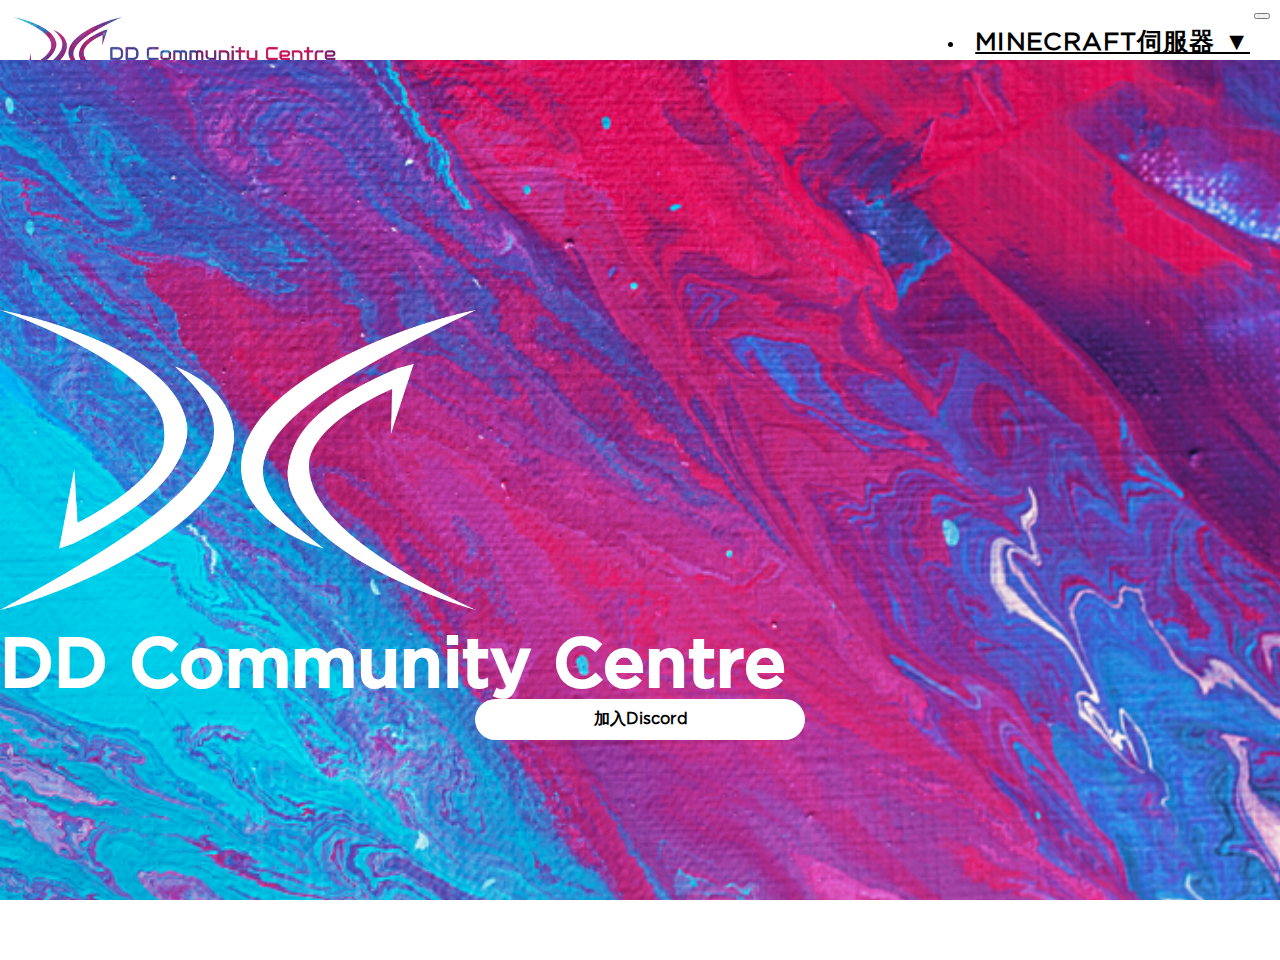
<file: index.html>
<!doctype html>
<html lang="zh-Hant-TW">
  <head>
    <!-- Required meta tags -->
    <meta charset="utf-8">
    <meta name="viewport" content="width=device-width, initial-scale=1">
    <meta name="keywords" content="ddcc,DDCC,2d2c,2D2C,DD Community Center,DD Community Centre">
    <meta name="description" content="各位玩家們好這邊是2D2C管理群我們是一個專為Vtuber粉絲開設的MC伺服器同時社群也開始營運囉！以後我們將更新一些伺服器近況有興趣的話不妨進來參觀看看？">
    <!-- <link rel="icon" href="image/2d2c icon.ico" type="image/x-icon/" > -->
    <script src="https://cdnjs.cloudflare.com/ajax/libs/gsap/3.7.1/gsap.min.js"></script>
    <script src="js/fullpage.js"></script>
    <!-- Bootstrap CSS -->
    <link href="https://cdn.jsdelivr.net/npm/bootstrap@5.0.2/dist/css/bootstrap.min.css" rel="stylesheet" integrity="sha384-EVSTQN3/azprG1Anm3QDgpJLIm9Nao0Yz1ztcQTwFspd3yD65VohhpuuCOmLASjC" crossorigin="anonymous">
    <link href="css/fullpage.css" rel="stylesheet">
    <link href="css/custom.css" rel="stylesheet">
    <title>DD Community Centre</title>
  </head>
  <body>
    <nav class="navbar navbar-expand-lg navbar-light fixed-top borderXwidth header">
      <div class="container-fluid">
          <img alt="logoback" src="image/logoback.png" class="header-logo-back">
          <img alt="LOGO" src="image/LOGO.png" class="header-logo">  
          <a href="index.html" class="header-index"></a>
          <button class="navbar-toggler" type="button" data-bs-toggle="collapse" data-bs-target="#navbarNavDropdown" aria-controls="navbarNavDropdown" aria-expanded="false" aria-label="Toggle navigation"style="position: fixed;right: 10px;top: 13px;">
          <span class="navbar-toggler-icon"></span>
          </button> 
        <div class="collapse navbar-collapse borderXwidth" id="navbarNavDropdown">
          <ul class="navbar-nav nav2">
            <li class="nav-item dropdown">
              <a class="nav-link dropdown-toggle" href="#" id="navbarDropdownMenuLink" role="button" data-bs-toggle="dropdown" aria-expanded="false">
                  MineCraft伺服器 ▼
              </a>
              <ul class="dropdown-menu" aria-labelledby="navbarDropdownMenuLink">
                <li class="header-mc-drop"><a class="dropdown-item" href="Join_MC_Server.html">如何加入伺服器</a></li>
                <!-- <li class="header-mc-drop"><a class="dropdown-item" href="Server_State.html">伺服器狀態</a></li> -->
                <li class="header-mc-drop"><a class="dropdown-item" href="Server_Picture.html">精選建築圖片</a></li>
              </ul>
            </li>
            <li class="nav-item dropdown">
              <a class="nav-link dropdown-toggle" href="#" id="navbarDropdownMenuLink" role="button" data-bs-toggle="dropdown" aria-expanded="false">
                企劃&活動歷程記錄 ▼
              </a>
              <ul class="dropdown-menu" aria-labelledby="navbarDropdownMenuLink">
                <li class="header-activity-drop"><a class="dropdown-item" href="half anniversary.html">半周年紀念</a></li>
                <li class="header-activity-drop"><a class="dropdown-item" href="https://kcgp.tw/zh">可可畢業紀念企劃</a></li>
                <li class="header-activity-drop"><a class="dropdown-item" href="https://youtu.be/WqwSy1N7pbU">2D2CxVTB紅白紀念</a></li>
<!--                 <li class="header-activity-drop"><a class="dropdown-item" href="#">獅白百萬紀念企劃</a></li>  -->
                <li class="header-activity-drop"><a class="dropdown-item" href="https://youtu.be/5UAH9L8niOo">一周年紀念</a></li>
              </ul>
            </li>
            <li class="nav-item dropdown">
              <a class="nav-link dropdown-toggle" href="#" id="navbarDropdownMenuLink" role="button" data-bs-toggle="dropdown" aria-expanded="false">
                  旗下部門與合作 ▼
              </a>
              <ul class="dropdown-menu" aria-labelledby="navbarDropdownMenuLink">
                <li class="header-cooperate-drop-2"><a class="dropdown-item" href="https://mobile.twitter.com/SeiSouStudio">星奏工作室</a></li>
                <li class="header-cooperate-drop"><a class="dropdown-item" href="https://twitter.com/vtuberstream">VSR project</a></li>
                <li class="header-cooperate-drop"><a class="dropdown-item" href="https://studiofeather.com/">Feather Studio</a></li>
              </ul>
            </li>
            <li class="nav-item dropdown">
              <a class="nav-link dropdown-toggle" href="#" id="navbarDropdownMenuLink" role="button" data-bs-toggle="dropdown" aria-expanded="false">
                  關於2D2C ▼
              </a>
              <ul class="dropdown-menu" aria-labelledby="navbarDropdownMenuLink">
                <!-- <li><a class="dropdown-item" href="#">群組規範</a></li> -->
                <li><a class="dropdown-item" href="Sponsor.html">贊助者名單</a></li>
                <li class="header-about-drop"><a class="dropdown-item" href="introduce.html">介紹與團隊名單</a></li>
              </ul>
            </li>
          </ul>
        </div>
      </div>
    </nav>  
      <div id="fullpage">
        <section class="section" id="slide1">
          <div class="container">
              <div class="row">
                  <div class="col-md-12">
                      <div class="text-center">
                        <img alt="2D2C LOGO"  id="index-logo" class="rotate-vert-center" src="image/LOGO2.png">
                        <h2 alt="DD Community Center" id="index-title" class="tracking-in-expand index-text">DD Community Centre</h2>
                      </div>
                      <div class="lower text-center">
                          <div>
                            <a alt="a link join 2D2C Discord" id="btn1" class="btn1 jello-horizontal" href="https://discord.gg/2d2c ">加入Discord</a>
                          </div>
                      </div>
                  </div>
              </div>
          </div>
        </section>
    </div>
    <!-- Optional JavaScript; choose one of the two! -->

    <!-- Option 1: Bootstrap Bundle with Popper -->
    <script src="https://cdn.jsdelivr.net/npm/bootstrap@5.0.2/dist/js/bootstrap.bundle.min.js" integrity="sha384-MrcW6ZMFYlzcLA8Nl+NtUVF0sA7MsXsP1UyJoMp4YLEuNSfAP+JcXn/tWtIaxVXM" crossorigin="anonymous"></script>
    <script src="js/custom.js"></script>
    <!-- Option 2: Separate Popper and Bootstrap JS -->
    <!--
    <script src="https://cdn.jsdelivr.net/npm/@popperjs/core@2.9.2/dist/umd/popper.min.js" integrity="sha384-IQsoLXl5PILFhosVNubq5LC7Qb9DXgDA9i+tQ8Zj3iwWAwPtgFTxbJ8NT4GN1R8p" crossorigin="anonymous"></script>
    <script src="https://cdn.jsdelivr.net/npm/bootstrap@5.0.2/dist/js/bootstrap.min.js" integrity="sha384-cVKIPhGWiC2Al4u+LWgxfKTRIcfu0JTxR+EQDz/bgldoEyl4H0zUF0QKbrJ0EcQF" crossorigin="anonymous"></script>
    -->
  </body>
</html>
</file>
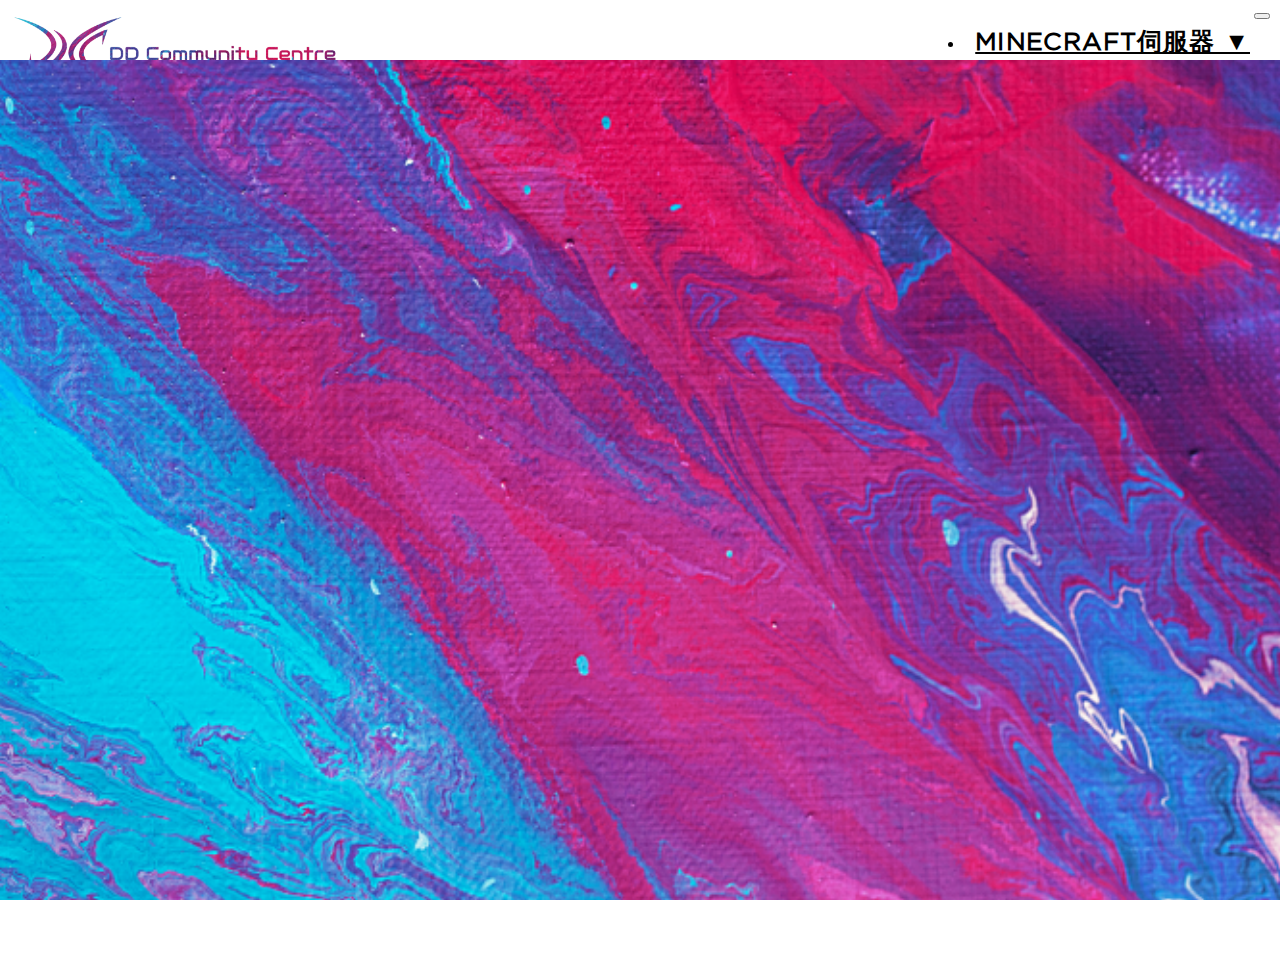
<file: half anniversary.html>
<!doctype html>
<html lang="zh-Hant-TW">
  <head>
    <!-- Required meta tags -->
    <meta charset="utf-8">
    <meta name="viewport" content="width=device-width, initial-scale=1">
    <script src="https://cdnjs.cloudflare.com/ajax/libs/gsap/3.7.1/gsap.min.js"></script>
    <script src="js/fullpage.js"></script>
    <!-- Bootstrap CSS -->
    <link href="https://cdn.jsdelivr.net/npm/bootstrap@5.0.2/dist/css/bootstrap.min.css" rel="stylesheet" integrity="sha384-EVSTQN3/azprG1Anm3QDgpJLIm9Nao0Yz1ztcQTwFspd3yD65VohhpuuCOmLASjC" crossorigin="anonymous">
    <link href="css/fullpage.css" rel="stylesheet">
    <link href="css/custom.css" rel="stylesheet">
    <title>DD Community Center</title>
  </head>
  <body>
    <nav class="navbar navbar-expand-lg navbar-light fixed-top borderXwidth" style="padding-bottom: 60px;background-color: white;">
      <div class="container-fluid">
          <img alt="logoback" src="image/logoback.png" style="position: absolute;left: 0px;height: 110px;top: 1px;width: 420px;">
          <img alt="LOGO" src="image/LOGO.png" style="position: absolute;left: 5px;height: 73px;top: 15px;">  
          <a href="index.html" style="height: 180px;width: 330px;position: absolute;"></a>
        <button class="navbar-toggler" type="button" data-bs-toggle="collapse" data-bs-target="#navbarNavDropdown" aria-controls="navbarNavDropdown" aria-expanded="false" aria-label="Toggle navigation"style="position: fixed;right: 10px;top: 13px;">
          <span class="navbar-toggler-icon"></span>
        </button> 
        <div class="collapse navbar-collapse borderXwidth" id="navbarNavDropdown">
          <ul class="navbar-nav nav2">
            <li class="nav-item dropdown">
              <a class="nav-link dropdown-toggle" href="#" id="navbarDropdownMenuLink" role="button" data-bs-toggle="dropdown" aria-expanded="false">
                  MineCraft伺服器 ▼
              </a>
              <ul class="dropdown-menu" aria-labelledby="navbarDropdownMenuLink">
                <li style="padding-left: 55px;margin-right: 55px;"><a class="dropdown-item" href="Join_MC_Server.html">如何加入伺服器</a></li>
                <li style="padding-left: 55px;margin-right: 55px;"><a class="dropdown-item" href="Server_Content.html">伺服器內容索引</a></li>
                <li style="padding-left: 55px;margin-right: 55px;"><a class="dropdown-item" href="Server_Picture.html">精選建築圖片</a></li>
              </ul>
            </li>
            <li class="nav-item dropdown">
              <a class="nav-link dropdown-toggle" href="#" id="navbarDropdownMenuLink" role="button" data-bs-toggle="dropdown" aria-expanded="false">
                企劃&活動歷程記錄 ▼
              </a>
              <ul class="dropdown-menu" aria-labelledby="navbarDropdownMenuLink">
                <li style="padding-left: 25px;"><a class="dropdown-item" href="https://youtu.be/AmHqLw_V_Lo">半周年紀念</a></li>
                <li style="padding-left: 25px;"><a class="dropdown-item" href="https://kcgp.tw/zh">可可畢業紀念企劃</a></li>
                <li style="padding-left: 25px;margin-right: 25px;"><a class="dropdown-item" href="https://youtu.be/WqwSy1N7pbU">2D2CxVTB紅白紀念</a></li>
<!--                 <li style="padding-left: 25px;"><a class="dropdown-item" href="#">獅白百萬紀念企劃</a></li> -->
                <li style="padding-left: 25px;"><a class="dropdown-item" href="https://youtu.be/5UAH9L8niOo">一周年紀念</a></li>
              </ul>
            </li>
            <li class="nav-item dropdown">
              <a class="nav-link dropdown-toggle" href="#" id="navbarDropdownMenuLink" role="button" data-bs-toggle="dropdown" aria-expanded="false">
                  旗下部門與合作 ▼
              </a>
              <ul class="dropdown-menu" aria-labelledby="navbarDropdownMenuLink">
                <li style="padding-left: 30px;margin-right: 75px;"><a class="dropdown-item" href="https://mobile.twitter.com/SeiSouStudio">星奏工作室</a></li>
                <li style="padding-left: 30px;"><a class="dropdown-item" href="https://twitter.com/vtuberstream">VSR project</a></li>
                <li style="padding-left: 30px;"><a class="dropdown-item" href="https://studiofeather.com/">Feather Studio</a></li>
              </ul>
            </li>
            <li class="nav-item dropdown">
              <a class="nav-link dropdown-toggle" href="#" id="navbarDropdownMenuLink" role="button" data-bs-toggle="dropdown" aria-expanded="false">
                  關於2D2C ▼
              </a>
              <ul class="dropdown-menu" aria-labelledby="navbarDropdownMenuLink">
                <li><a class="dropdown-item" href="#">群組規範</a></li>
                <li><a class="dropdown-item" href="Sponsor.html">贊助者名單</a></li>
                <li style="margin-right: 10px;"><a class="dropdown-item" href="introduce.html">介紹與團隊名單</a></li>
              </ul>
            </li>
          </ul>
        </div>
      </div>
    </nav>  
      <div id="fullpage">
        <section class="section" id="slide1">
          <div class="container">
              <div class="row">
                  <div class="col-md-12">
                      <div class="text-center">
                        
                      </div>
                  </div>
              </div>
          </div>
        </section>
    </div>
    <!-- Optional JavaScript; choose one of the two! -->

    <!-- Option 1: Bootstrap Bundle with Popper -->
    <script src="https://cdn.jsdelivr.net/npm/bootstrap@5.0.2/dist/js/bootstrap.bundle.min.js" integrity="sha384-MrcW6ZMFYlzcLA8Nl+NtUVF0sA7MsXsP1UyJoMp4YLEuNSfAP+JcXn/tWtIaxVXM" crossorigin="anonymous"></script>
    <script src="js/custom.js"></script>
    <!-- Option 2: Separate Popper and Bootstrap JS -->
    <!--
    <script src="https://cdn.jsdelivr.net/npm/@popperjs/core@2.9.2/dist/umd/popper.min.js" integrity="sha384-IQsoLXl5PILFhosVNubq5LC7Qb9DXgDA9i+tQ8Zj3iwWAwPtgFTxbJ8NT4GN1R8p" crossorigin="anonymous"></script>
    <script src="https://cdn.jsdelivr.net/npm/bootstrap@5.0.2/dist/js/bootstrap.min.js" integrity="sha384-cVKIPhGWiC2Al4u+LWgxfKTRIcfu0JTxR+EQDz/bgldoEyl4H0zUF0QKbrJ0EcQF" crossorigin="anonymous"></script>
    -->
  </body>
</html>
</file>
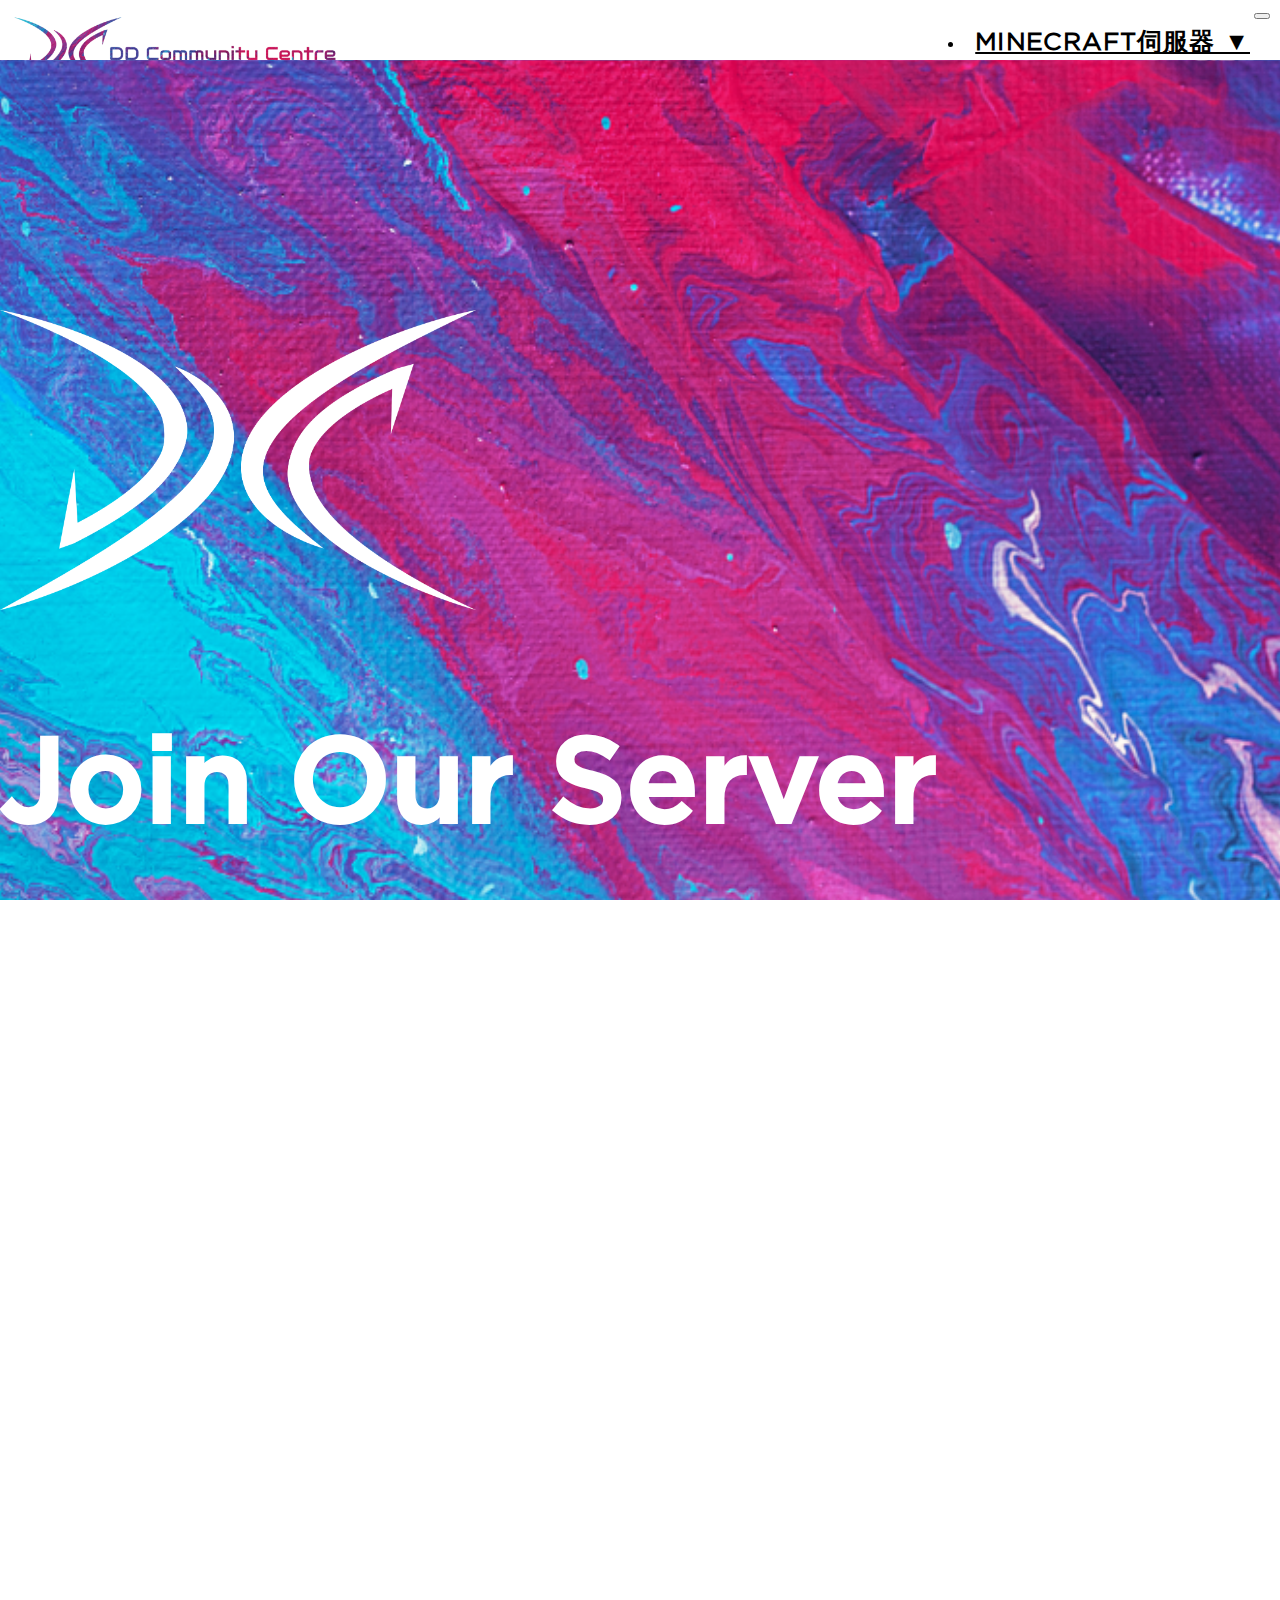
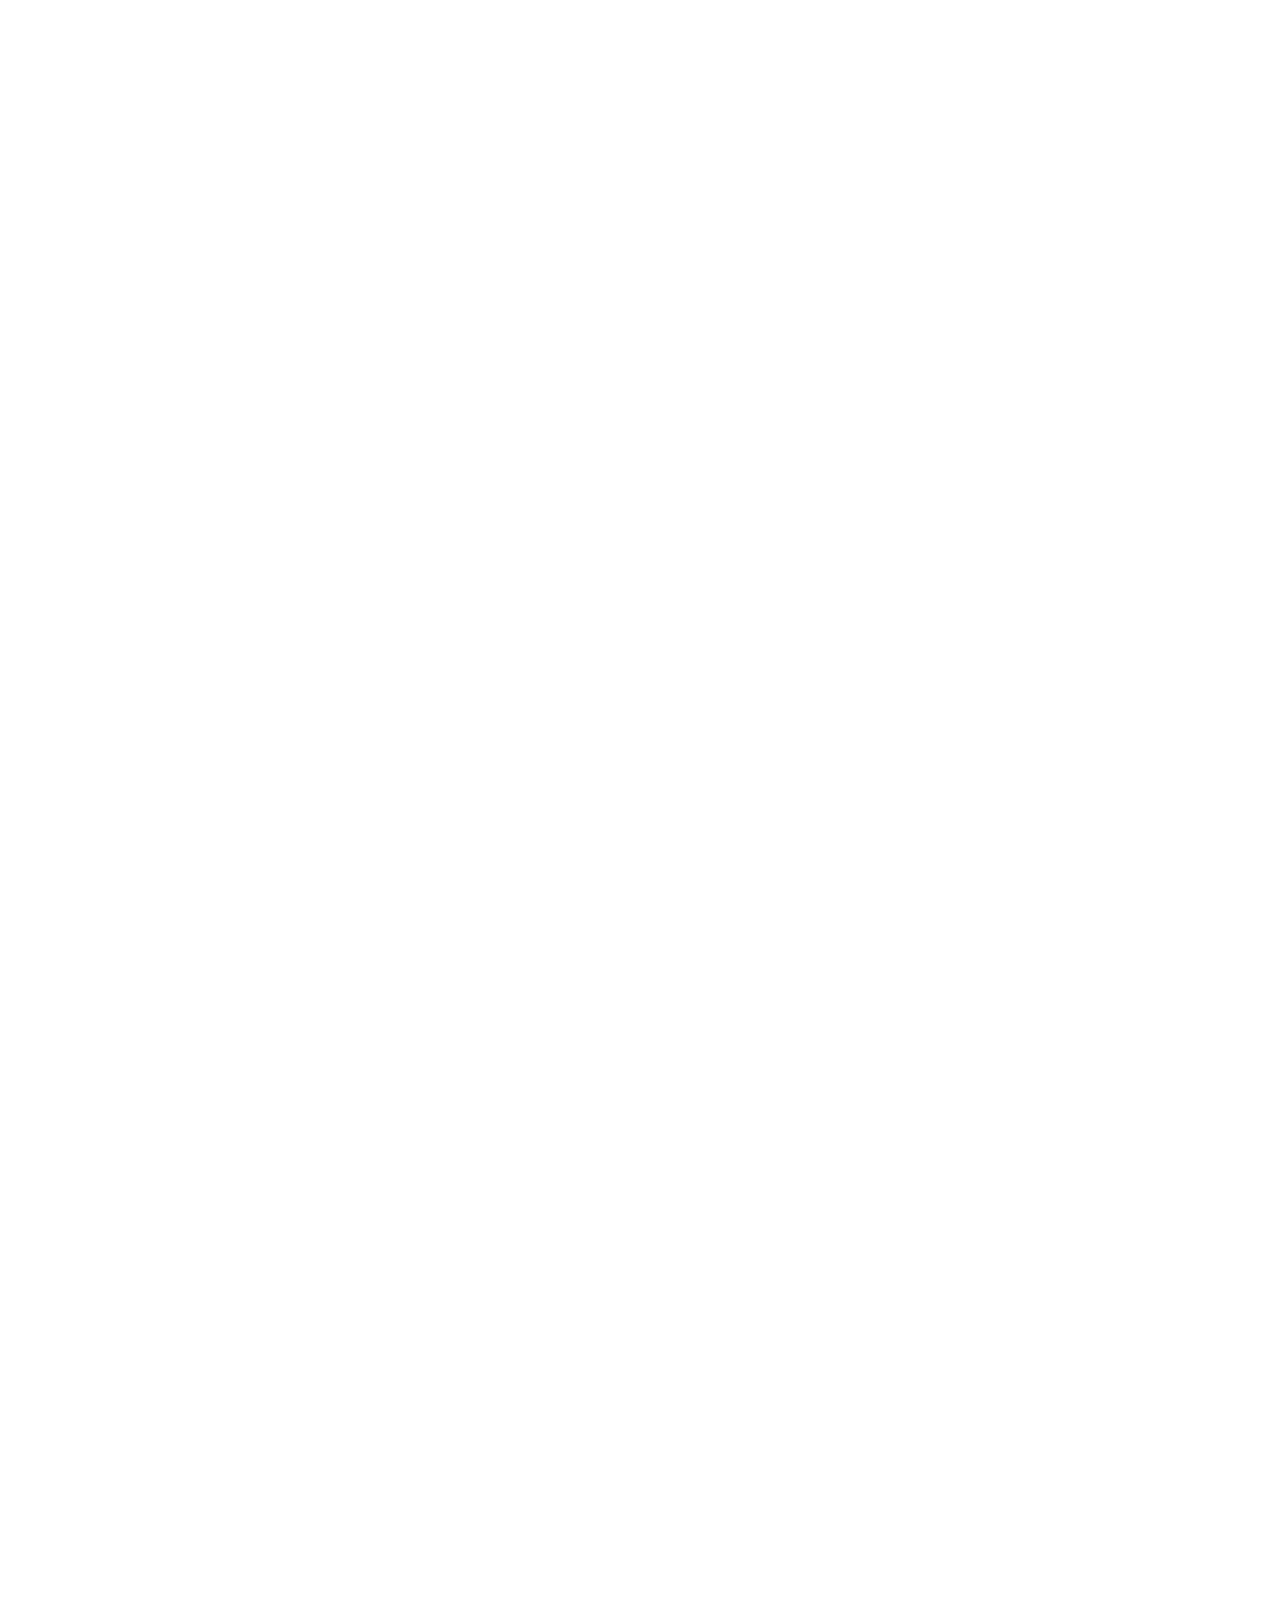
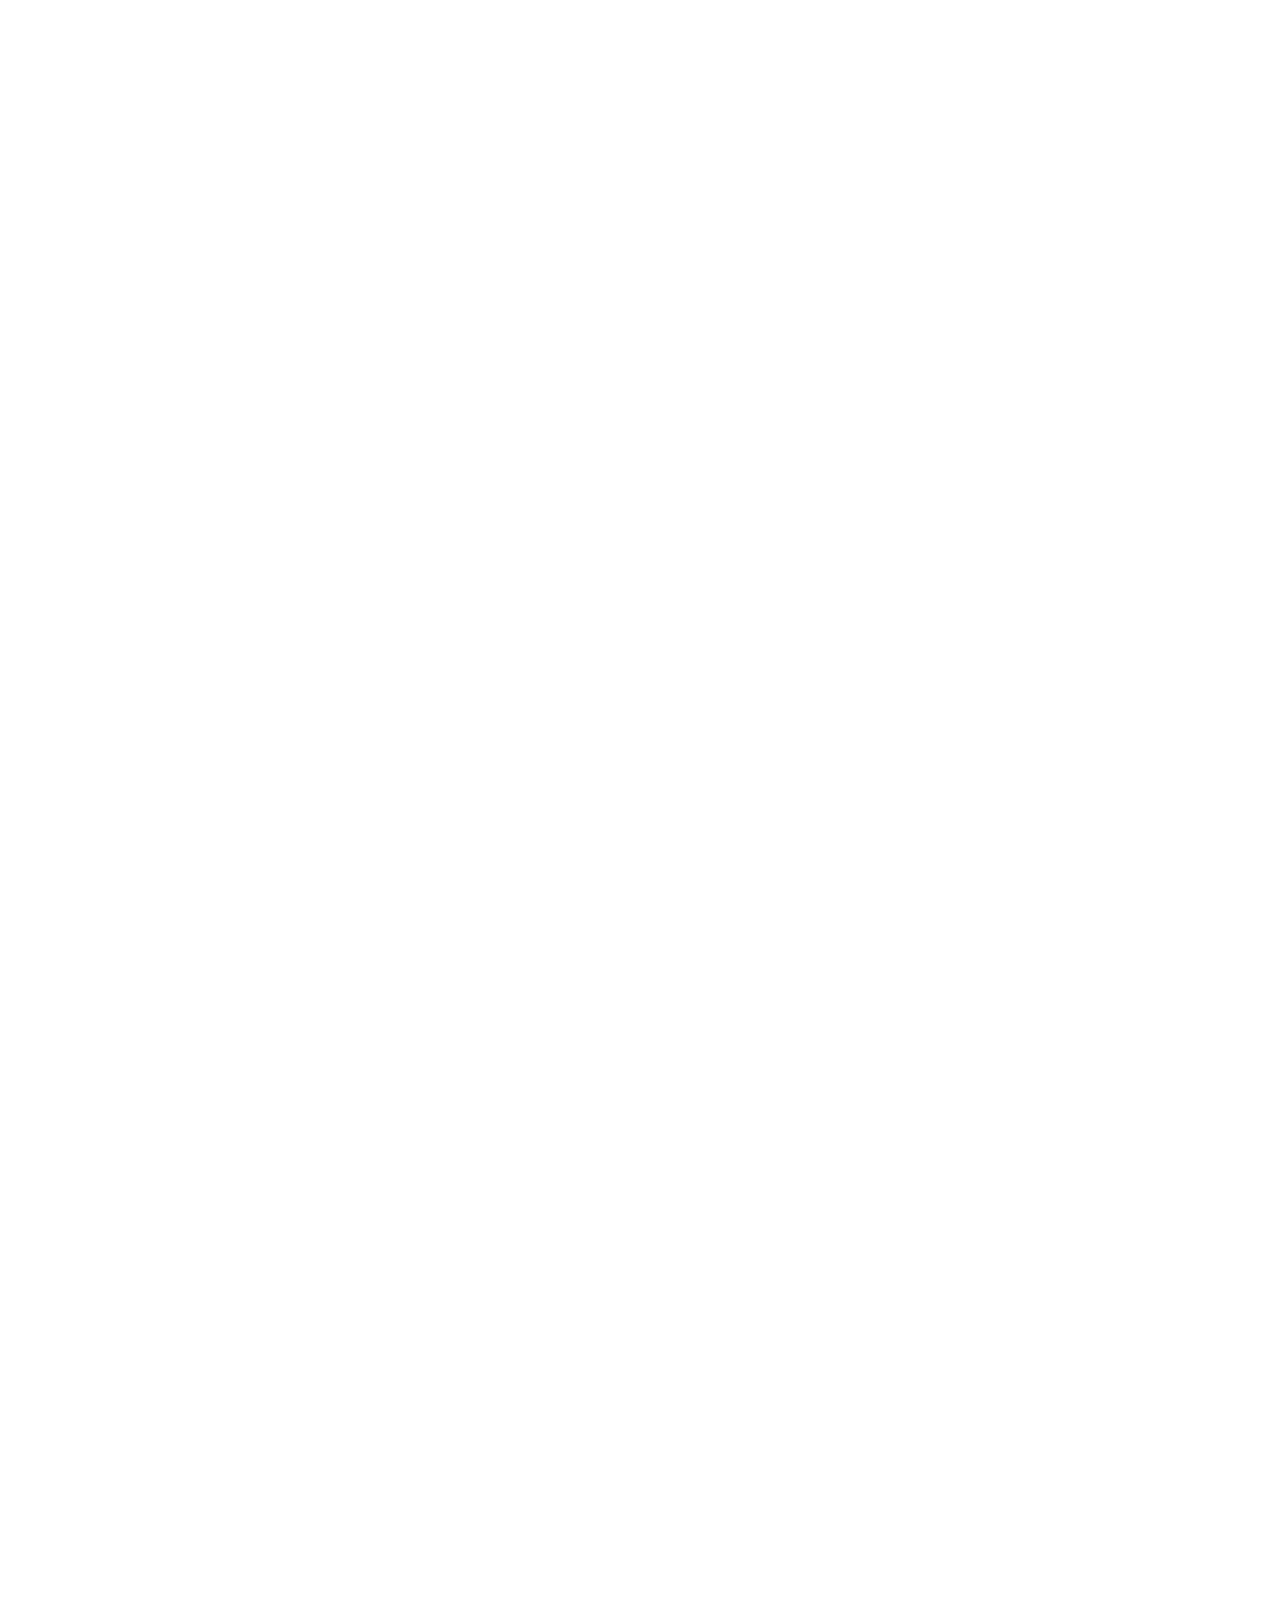
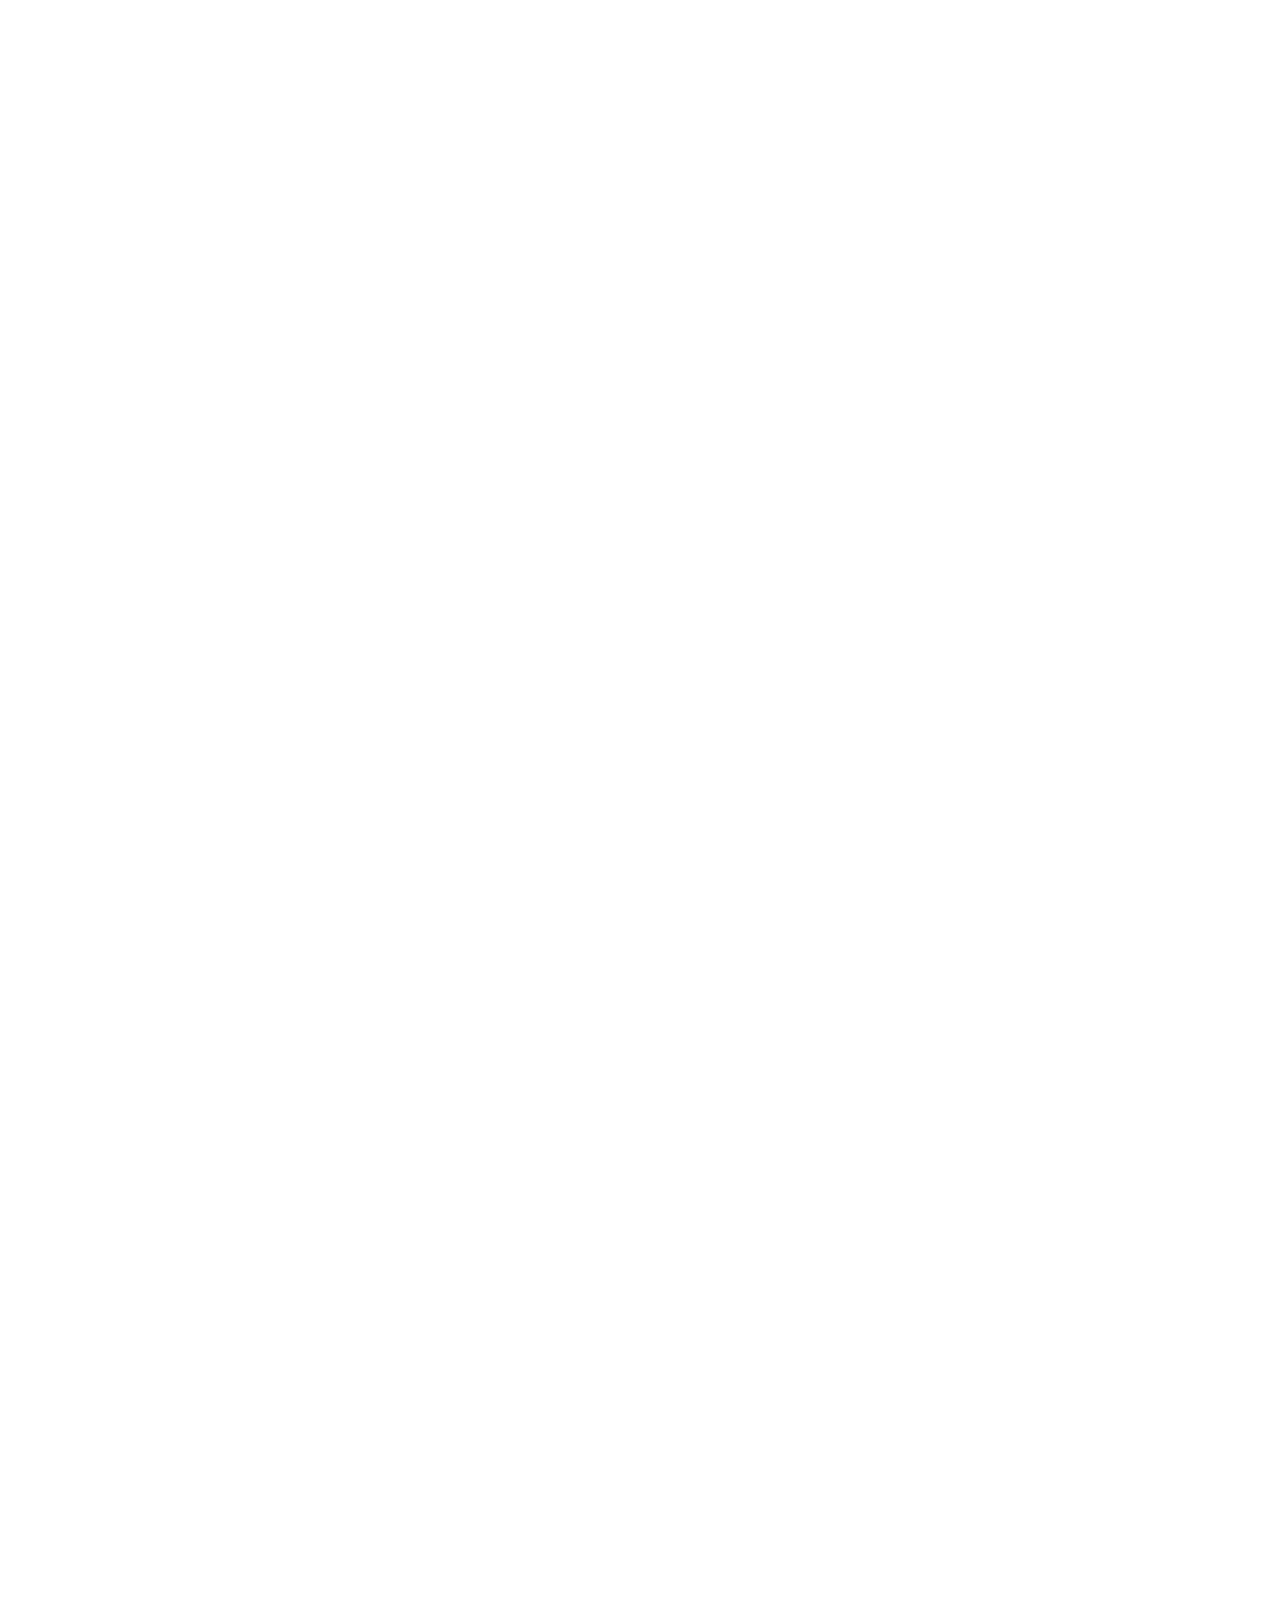
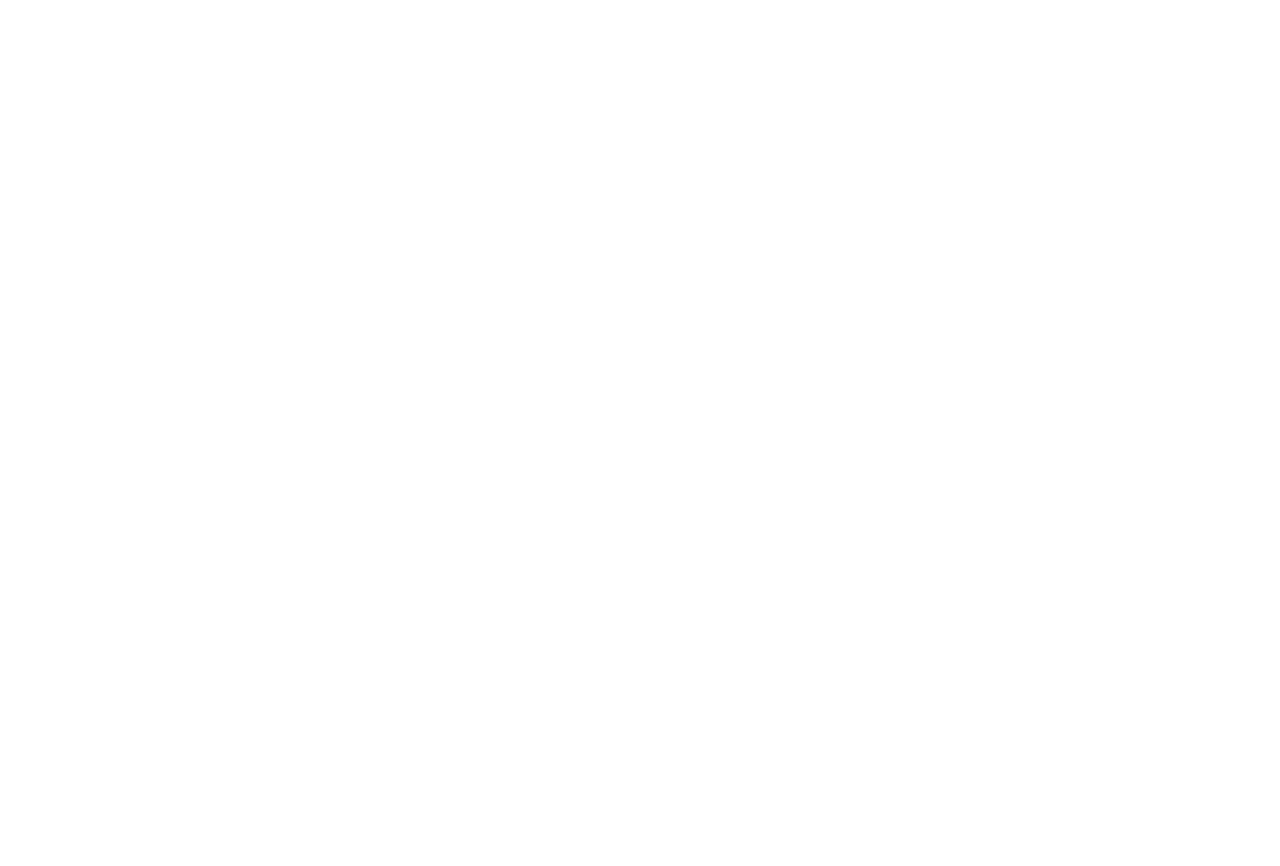
<file: Join_MC_Server.html>
<!doctype html>
<html lang="zh-Hant-TW">
  <head>
    <!-- Required meta tags -->
    <meta charset="utf-8">
    <meta name="viewport" content="width=device-width, initial-scale=1">
    <script src="https://cdnjs.cloudflare.com/ajax/libs/gsap/3.7.1/gsap.min.js"></script>
    <script src="js/fullpage.js"></script>
    <!-- Bootstrap CSS -->
    <link href="https://cdn.jsdelivr.net/npm/bootstrap@5.0.2/dist/css/bootstrap.min.css" rel="stylesheet" integrity="sha384-EVSTQN3/azprG1Anm3QDgpJLIm9Nao0Yz1ztcQTwFspd3yD65VohhpuuCOmLASjC" crossorigin="anonymous">
    <link href="css/fullpage.css" rel="stylesheet">
    <link href="css/custom.css" rel="stylesheet">
    <title>加入伺服器</title>
  </head>
  <body>
    <nav class="navbar navbar-expand-lg navbar-light fixed-top borderXwidth header">
      <div class="container-fluid">
          <img alt="logoback" src="image/logoback.png" class="header-logo-back">
          <img alt="LOGO" src="image/LOGO.png" class="header-logo">  
          <a href="index.html" class="header-index"></a>
          <button class="navbar-toggler" type="button" data-bs-toggle="collapse" data-bs-target="#navbarNavDropdown" aria-controls="navbarNavDropdown" aria-expanded="false" aria-label="Toggle navigation"style="position: fixed;right: 10px;top: 13px;">
          <span class="navbar-toggler-icon"></span>
          </button> 
        <div class="collapse navbar-collapse borderXwidth" id="navbarNavDropdown">
          <ul class="navbar-nav nav2">
            <li class="nav-item dropdown">
              <a class="nav-link dropdown-toggle" href="#" id="navbarDropdownMenuLink" role="button" data-bs-toggle="dropdown" aria-expanded="false">
                  MineCraft伺服器 ▼
              </a>
              <ul class="dropdown-menu" aria-labelledby="navbarDropdownMenuLink">
                <li class="header-mc-drop"><a class="dropdown-item" href="Join_MC_Server.html">如何加入伺服器</a></li>
                <!-- <li class="header-mc-drop"><a class="dropdown-item" href="Server_State.html">伺服器狀態</a></li> -->
                <li class="header-mc-drop"><a class="dropdown-item" href="Server_Picture.html">精選建築圖片</a></li>
              </ul>
            </li>
            <li class="nav-item dropdown">
              <a class="nav-link dropdown-toggle" href="#" id="navbarDropdownMenuLink" role="button" data-bs-toggle="dropdown" aria-expanded="false">
                企劃&活動歷程記錄 ▼
              </a>
              <ul class="dropdown-menu" aria-labelledby="navbarDropdownMenuLink">
                <li class="header-activity-drop"><a class="dropdown-item" href="half anniversary.html">半周年紀念</a></li>
                <li class="header-activity-drop"><a class="dropdown-item" href="https://kcgp.tw/zh">可可畢業紀念企劃</a></li>
                <li class="header-activity-drop"><a class="dropdown-item" href="https://youtu.be/WqwSy1N7pbU">2D2CxVTB紅白紀念</a></li>
<!--                 <li class="header-activity-drop"><a class="dropdown-item" href="#">獅白百萬紀念企劃</a></li>  -->
                <li class="header-activity-drop"><a class="dropdown-item" href="https://youtu.be/5UAH9L8niOo">一周年紀念</a></li>
              </ul>
            </li>
            <li class="nav-item dropdown">
              <a class="nav-link dropdown-toggle" href="#" id="navbarDropdownMenuLink" role="button" data-bs-toggle="dropdown" aria-expanded="false">
                  旗下部門與合作 ▼
              </a>
              <ul class="dropdown-menu" aria-labelledby="navbarDropdownMenuLink">
                <li class="header-cooperate-drop-2"><a class="dropdown-item" href="https://mobile.twitter.com/SeiSouStudio">星奏工作室</a></li>
                <li class="header-cooperate-drop"><a class="dropdown-item" href="https://twitter.com/vtuberstream">VSR project</a></li>
                <li class="header-cooperate-drop"><a class="dropdown-item" href="https://studiofeather.com/">Feather Studio</a></li>
              </ul>
            </li>
            <li class="nav-item dropdown">
              <a class="nav-link dropdown-toggle" href="#" id="navbarDropdownMenuLink" role="button" data-bs-toggle="dropdown" aria-expanded="false">
                  關於2D2C ▼
              </a>
              <ul class="dropdown-menu" aria-labelledby="navbarDropdownMenuLink">
                <!-- <li><a class="dropdown-item" href="#">群組規範</a></li> -->
                <li><a class="dropdown-item" href="Sponsor.html">贊助者名單</a></li>
                <li class="header-about-drop"><a class="dropdown-item" href="introduce.html">介紹與團隊名單</a></li>
              </ul>
            </li>
          </ul>
        </div>
      </div>
    </nav>    
      <div id="fullpage">
        <section class="section" id="slide1">
            <div class="container">
                <div class="row">
                    <div class="col-md-12">
                        <div class="upper text-center">
                          <img alt="LOGO" class="rotate-vert-center sec-mainlogo" src="image/LOGO2.png">
                            <h2 id="main-text" class="tracking-in-expand">Join Our Server</h2>
                            <h2 id="sec-text" class="tracking-in-expand">加入伺服器</h3>
                        </div>
                        <div class="lower text-center">
                            <div>
                            </div>
                            <div>
                                <a class="arrow" href="" >
                                    <svg width="24" height="24" xmlns="http://www.w3.org/2000/svg" fill-rule="evenodd" clip-rule="evenodd"><path d="M23.245 4l-11.245 14.374-11.219-14.374-.781.619 12 15.381 12-15.391-.755-.609z"/></svg>
                                </a>
                            </div>
                        </div>
                    </div>
                </div>
            </div>
          </section>
        <section class="section" id="slide6">
            <div class="container">
                <div class="row">
                    <div class="col-md-12">
                    </div>
                </div>
            </div>
          </section>
          <section class="section" id="slide7">
            <div class="container">
                <div class="row">
                    <div class="col-md-12">
                    </div>
                </div>
            </div>
          </section>
          <section class="section" id="slide8">
            <div class="container">
                <div class="row">
                    <div class="col-md-12">
                    </div>
                </div>
            </div>
          </section>
          <section class="section" id="slide9">
            <div class="container">
                <div class="row">
                    <div class="col-md-12">
                    </div>
                </div>
            </div>
          </section>
          <section class="section" id="slide10">
            <div class="container">
                <div class="row">
                    <div class="col-md-12">
                    </div>
                </div>
            </div>
          </section>
          <section class="section" id="slide11">
            <div class="container">
                <div class="row">
                    <div class="col-md-12">
                    </div>
                </div>
            </div>
          </section>
          <section class="section" id="slide12">
            <div class="container">
                <div class="row">
                    <div class="col-md-12">
                    </div>
                </div>
            </div>
          </section>
    </div>
    <!-- Optional JavaScript; choose one of the two! -->

    <!-- Option 1: Bootstrap Bundle with Popper -->
    <script src="https://cdn.jsdelivr.net/npm/bootstrap@5.0.2/dist/js/bootstrap.bundle.min.js" integrity="sha384-MrcW6ZMFYlzcLA8Nl+NtUVF0sA7MsXsP1UyJoMp4YLEuNSfAP+JcXn/tWtIaxVXM" crossorigin="anonymous"></script>
    <script src="js/custom.js"></script>
    <!-- Option 2: Separate Popper and Bootstrap JS -->
    <!--
    <script src="https://cdn.jsdelivr.net/npm/@popperjs/core@2.9.2/dist/umd/popper.min.js" integrity="sha384-IQsoLXl5PILFhosVNubq5LC7Qb9DXgDA9i+tQ8Zj3iwWAwPtgFTxbJ8NT4GN1R8p" crossorigin="anonymous"></script>
    <script src="https://cdn.jsdelivr.net/npm/bootstrap@5.0.2/dist/js/bootstrap.min.js" integrity="sha384-cVKIPhGWiC2Al4u+LWgxfKTRIcfu0JTxR+EQDz/bgldoEyl4H0zUF0QKbrJ0EcQF" crossorigin="anonymous"></script>
    -->
  </body>
</html>
</file>
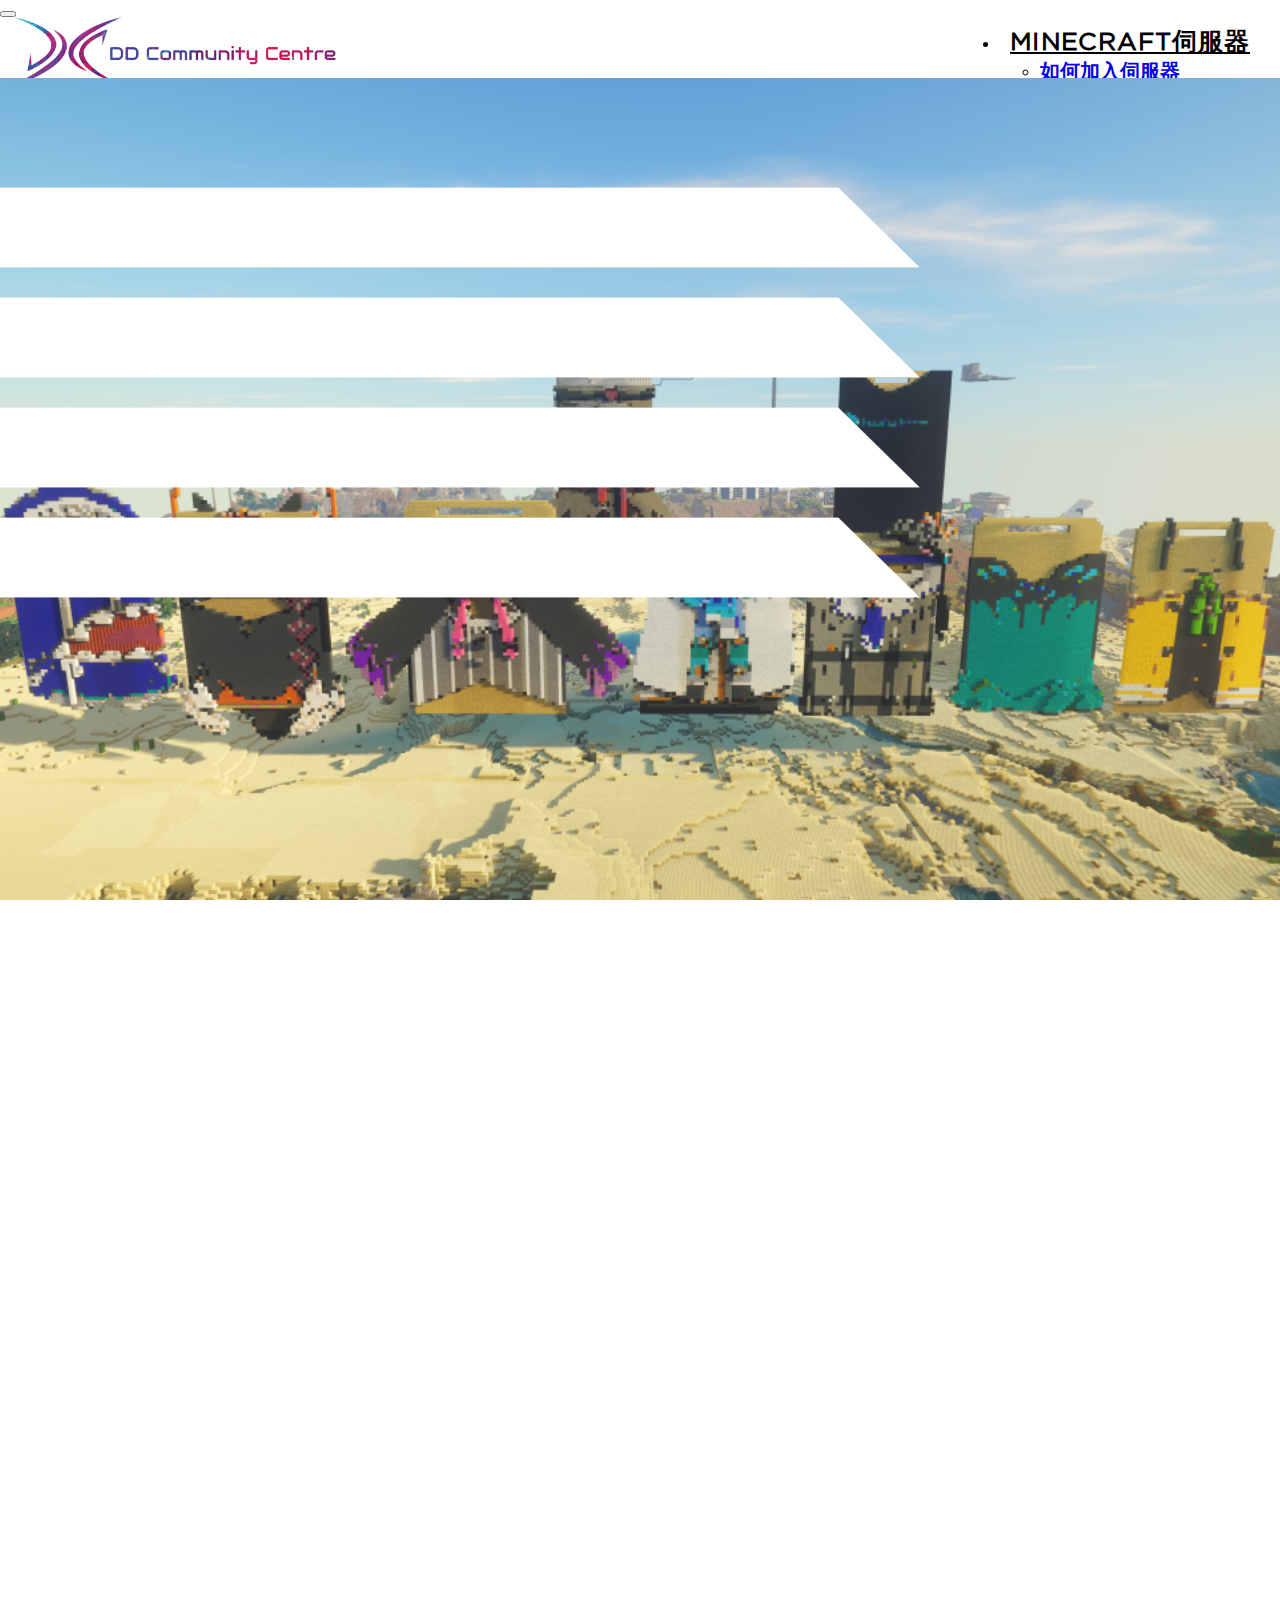
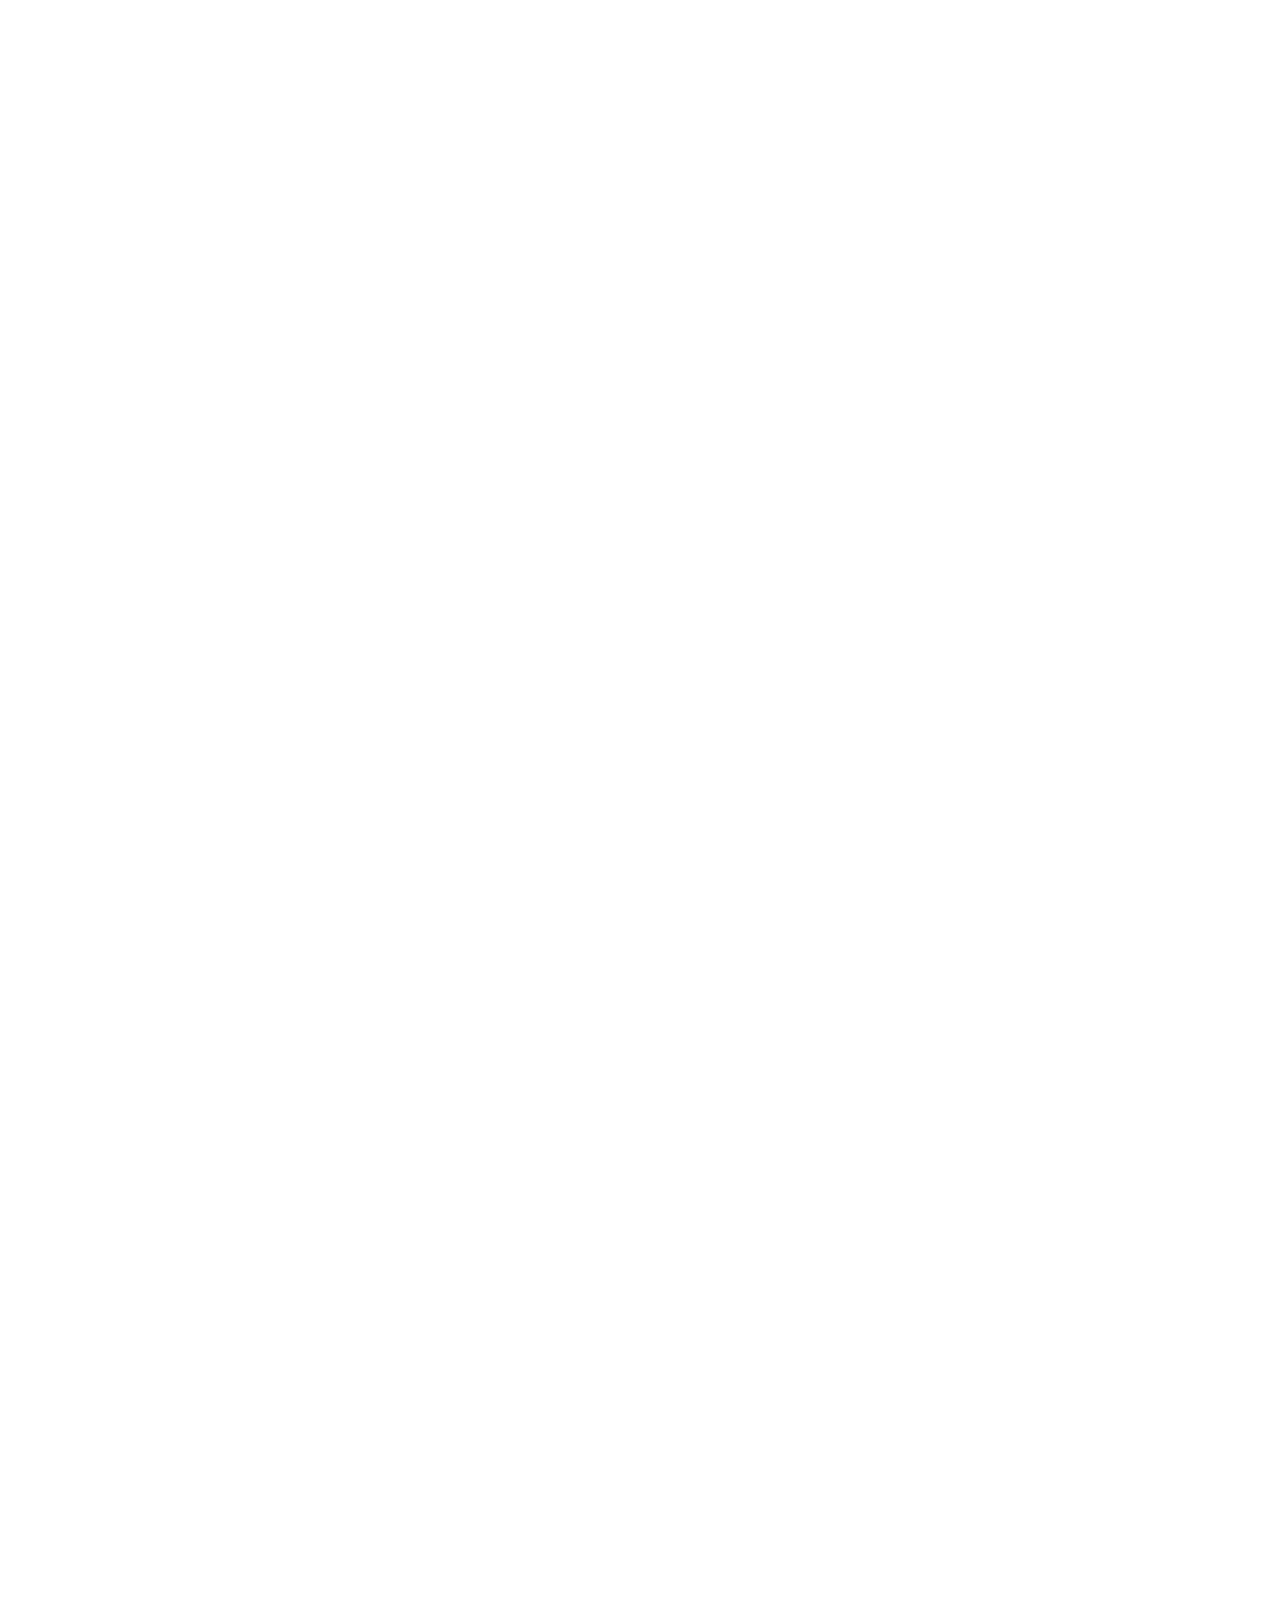
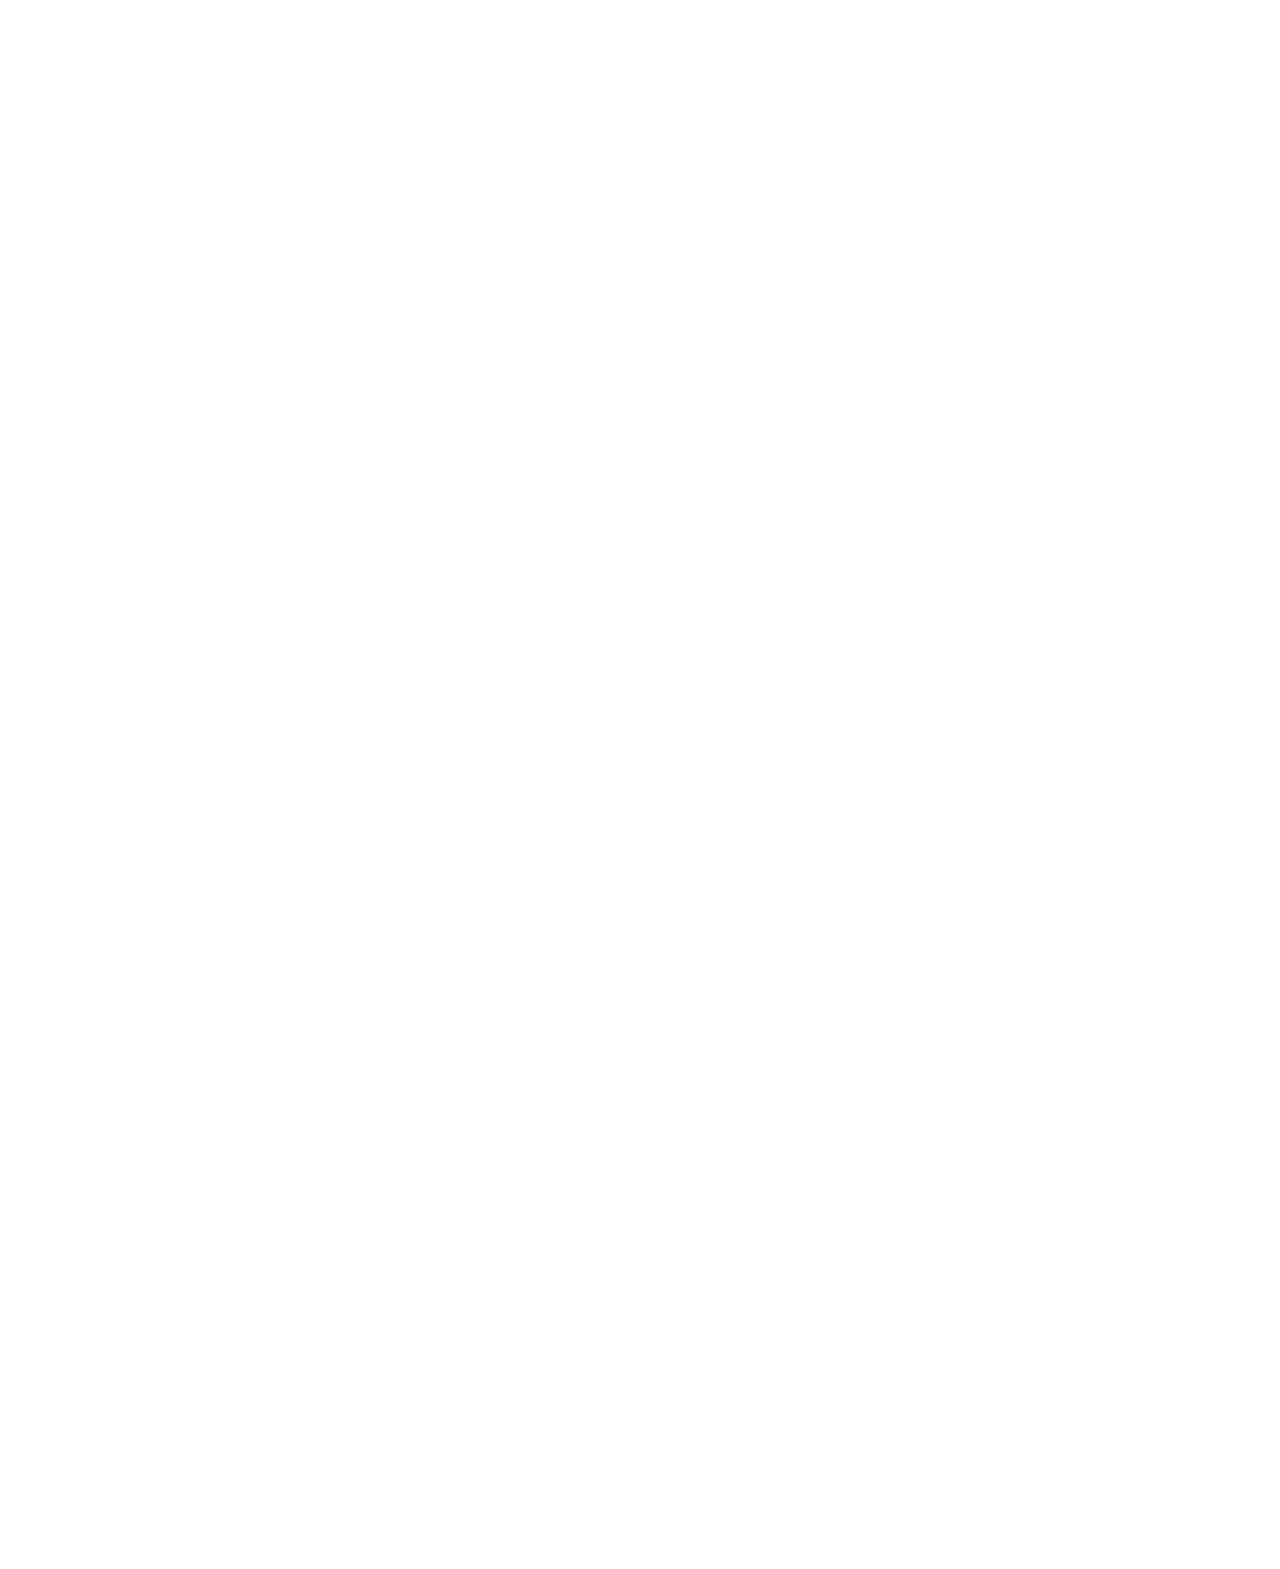
<file: Server_Content.html>
<!doctype html>
<html lang="zh-Hant-TW">
  <head>
    <!-- Required meta tags -->
    <meta charset="utf-8">
    <meta name="viewport" content="width=device-width, initial-scale=1">
    <script src="https://cdnjs.cloudflare.com/ajax/libs/gsap/3.7.1/gsap.min.js"></script>
    <script src="js/fullpage.js"></script>
    <!-- Bootstrap CSS -->
    <link href="https://cdn.jsdelivr.net/npm/bootstrap@5.0.2/dist/css/bootstrap.min.css" rel="stylesheet" integrity="sha384-EVSTQN3/azprG1Anm3QDgpJLIm9Nao0Yz1ztcQTwFspd3yD65VohhpuuCOmLASjC" crossorigin="anonymous">
    <link href="css/fullpage.css" rel="stylesheet">
    <link href="css/custom.css" rel="stylesheet">
    <title>不知火建設</title>
  </head>
  <body>
    <nav class="navbar navbar-expand-lg navbar-light fixed-top" style="padding-bottom: 60px;background-color: white;">
      <div class="container-fluid">
          <img src="image/logoback.png" style="position: absolute;left: 0px;height: 110px;top: 1px;width: 420px;">
          <img src="image/LOGO.png" style="position: absolute;left: 5px;height: 73px;top: 15px;">  
          <a href="index.html" style="height: 180px;width: 330px;position: absolute;"></a>
        <button class="navbar-toggler" type="button" data-bs-toggle="collapse" data-bs-target="#navbarNavDropdown" aria-controls="navbarNavDropdown" aria-expanded="false" aria-label="Toggle navigation">
          <span class="navbar-toggler-icon"></span>
        </button> 
        <div class="collapse navbar-collapse" id="navbarNavDropdown">
          <ul class="navbar-nav nav2">
            <li class="nav-item dropdown">
              <a class="nav-link dropdown-toggle" href="#" id="navbarDropdownMenuLink" role="button" data-bs-toggle="dropdown" aria-expanded="false">
                  MineCraft伺服器
              </a>
              <ul class="dropdown-menu" aria-labelledby="navbarDropdownMenuLink">
                <li><a class="dropdown-item" href="Join_MC_Server.html">如何加入伺服器</a></li>
                <li><a class="dropdown-item" href="Server_Content.html">伺服器內容索引</a></li>
                <li><a class="dropdown-item" href="Server_Picture.html">精選建築圖片</a></li>
              </ul>
            </li>
            <li class="nav-item dropdown">
              <a class="nav-link dropdown-toggle" href="#" id="navbarDropdownMenuLink" role="button" data-bs-toggle="dropdown" aria-expanded="false">
                  活動紀錄
              </a>
              <ul class="dropdown-menu" aria-labelledby="navbarDropdownMenuLink">
                <li><a class="dropdown-item" href="#">半周年紀念</a></li>
                <li><a class="dropdown-item" href="https://kcgp.tw/zh">可可畢業紀念企劃</a></li>
                <li><a class="dropdown-item" href="#">2D2CxVTB紅白紀念</a></li>
                <li><a class="dropdown-item" href="#">獅白百萬紀念企劃</a></li>
                <li><a class="dropdown-item" href="#">一周年紀念</a></li>
              </ul>
            </li>
            <li class="nav-item dropdown">
              <a class="nav-link dropdown-toggle" href="#" id="navbarDropdownMenuLink" role="button" data-bs-toggle="dropdown" aria-expanded="false">
                  旗下部門與合作
              </a>
              <ul class="dropdown-menu" aria-labelledby="navbarDropdownMenuLink">
                <li><a class="dropdown-item" href="https://mobile.twitter.com/SeiSouStudio">星奏工作室</a></li>
                <li><a class="dropdown-item" href="#">VSR project</a></li>
                <li><a class="dropdown-item" href="https://studiofeather.com/">Feather Studio</a></li>
              </ul>
            </li>
            <li class="nav-item dropdown">
              <a class="nav-link dropdown-toggle" href="#" id="navbarDropdownMenuLink" role="button" data-bs-toggle="dropdown" aria-expanded="false">
                  關於2D2C
              </a>
              <ul class="dropdown-menu" aria-labelledby="navbarDropdownMenuLink">
                <li><a class="dropdown-item" href="#">群組規範</a></li>
                <li><a class="dropdown-item" href="Sponsor.html">贊助者名單</a></li>
                <li><a class="dropdown-item" href="#">介紹與團隊名單</a></li>
              </ul>
            </li>
          </ul>
        </div>
      </div>
    </nav>  
      <div id="fullpage">
        <section class="section" id="slide5">
          <div class="container">
              <div class="row">
                  <div class="col-md-12">
                      <div class="upper text-center">
                        <img class="scale-up-hor-left" src="image/logobacklong.png" style="position: absolute;left: -15px;height: 110px;top: 100px;">
                        <img class="scale-up-hor-left" src="image/logobacklong.png" style="position: absolute;left: -15px;height: 110px;top: 210px;">
                        <img class="scale-up-hor-left" src="image/logobacklong.png" style="position: absolute;left: -15px;height: 110px;top: 320px;">
                        <img class="scale-up-hor-left" src="image/logobacklong.png" style="position: absolute;left: -15px;height: 110px;top: 430px;">
                          <!-- <h2 style="margin-right: 850px;">加入伺服器的方法： </h2> -->
                      </div>
                      <div class="lower text-center">
                          <div>
                          </div>
                          <div>
                              <a class="arrow" href="" >
                                  <svg width="24" height="24" xmlns="http://www.w3.org/2000/svg" fill-rule="evenodd" clip-rule="evenodd"><path d="M23.245 4l-11.245 14.374-11.219-14.374-.781.619 12 15.381 12-15.391-.755-.609z"/></svg>
                              </a>
                          </div>
                      </div>
                  </div>
              </div>
          </div>
        </section>
        <section class="section" id="slide1">
          <div class="container">
              <div class="row">
                  <div class="col-md-12">
                      <div class="upper" style="opacity: 1;visibility: inherit;padding-top: 50px;">
                          <div class="text" style="width: 1010px;padding-left: 10px;height: 795px;margin-left: 150px;">
                              <h3 style="font-size: 50px;margin-top: 100px;color: black; ">伺服器狀態:</h3>
                              <table>
                                <tr>
                                  <td class="tablecontent" style="border: 3px solid black;border-right: 0px ; color: black; font-size: 40px;font-weight: bold;">大廳 Lobby</td>
                                  <td class="tablecontent" style="border-top: 3px solid black; border-bottom:3px solid black ;border-right: 3px solid black; font-size: 40px;font-weight: bold;color: lawngreen;">可以進入</td>
                                </tr>
                                <tr>
                                  <td class="tablecontent" style="border: 3px solid black;border-right: 0px ; color: black; font-size: 40px;font-weight: bold;">生存一服 S-1</td>
                                  <td class="tablecontent" style="border-top: 3px solid black; border-bottom:3px solid black ;border-right: 3px solid black; font-size: 40px;font-weight: bold;color: lawngreen;">可以進入</td>
                                </tr>
                                <tr>
                                  <td class="tablecontent" style="border: 3px solid black;border-right: 0px ; color: black; font-size: 40px;font-weight: bold;">生存一服 S-1</td>
                                  <td class="tablecontent" style="border-top: 3px solid black; border-bottom:3px solid black ;border-right: 3px solid black; font-size: 40px;font-weight: bold;color: lawngreen;">可以進入</td>
                                </tr>
                                <tr>
                                  <td class="tablecontent" style="border: 3px solid black;border-right: 0px ; color: black; font-size: 40px;font-weight: bold;">生存一服 S-1</td>
                                  <td class="tablecontent" style="border-top: 3px solid black; border-bottom:3px solid black ;border-right: 3px solid black; font-size: 40px;font-weight: bold;color: lawngreen;">可以進入</td>
                                </tr>
                                <tr>
                                  <td class="tablecontent" style="border: 3px solid black;border-right: 0px ; color: black; font-size: 40px;font-weight: bold;">生存一服 S-1</td>
                                  <td class="tablecontent" style="border-top: 3px solid black; border-bottom:3px solid black ;border-right: 3px solid black; font-size: 40px;font-weight: bold;color: lawngreen;">可以進入</td>
                                </tr>
                              </table>
                          </div>
                      </div>
                      <div class="lower text-center">
                          <div>
                              <a class="arrow" href="" >
                                  <svg width="24" height="24" xmlns="http://www.w3.org/2000/svg" fill-rule="evenodd" clip-rule="evenodd"><path d="M23.245 4l-11.245 14.374-11.219-14.374-.781.619 12 15.381 12-15.391-.755-.609z"/></svg>
                              </a>
                          </div>
                      </div>
                  </div>
              </div>
          </div>
        </section>
        <section class="section" id="slide1-3">
          <div class="container">
              <div class="row">
                  <div class="col-md-12">
                      <div class="upper text-center">
                          <h2 style="margin-right: 850px;">不知火建設</h2>
                          <!-- <p>社長:湊あくあ</p> -->
                      </div>
                      <div class="lower text-center">
                          <div>
<!--                               <a class="btn1" href=""> 湊あくあ　Youtube</a>
                              <a class="btn2" href="">大神ミオ　Youtube</a> -->
                          </div>
                          <div>
                              <a class="arrow" href="" >
                                  <svg width="24" height="24" xmlns="http://www.w3.org/2000/svg" fill-rule="evenodd" clip-rule="evenodd"><path d="M23.245 4l-11.245 14.374-11.219-14.374-.781.619 12 15.381 12-15.391-.755-.609z"/></svg>
                              </a>
                          </div>
                      </div>
                  </div>
              </div>
          </div>
        </section>
        <section class="section" id="slide1-3">
            <div class="container">
                <div class="row">
                    <div class="col-md-12">
                        <div class="upper">
                            <div class="text">
                                <h3>社長:</h3>
                                <p>不知火フレア/Shiranui Flare</p>
                                <p>自己紹介：</p>
                                <p>「こんぬい～！不知火フレアだよ～！」</p>
                                <p>普段は適当に見えるけどいざというときは頼れる姉御肌なハーフエルフ。</p>
                                <p>基本少しやさぐれている。</p>
                                <p>情に熱く涙もろく、褒められるのに弱い。（デレがち。）</p>
                                <p>いつも近くにいるパンダに見える妖精の名前は「きんつば」</p>
                                <p>デビュー日：2019年8月7日</p>
                                <p>誕生日：4月2日 身長：158cm</p>
                                <hr/>
                                <h3>メンバー:</h3>
                                <p>星街すいせい/Hoshimachi Suisei</p>
                                <p>自己紹介：</p>
                                <p>「彗星の如く現れたスターの原石！アイドルVTuberの星街すいせいです！」</p>
                                <p>歌とアイドルをこよなく愛する永遠の18歳のアイドルVTuber。</p>
                                <p>いつか武道館でライブをすることを夢見て活動している。</p>
                                <p>デビュー日：2018年3月22日</p>
                                <p>誕生日：3月22日 身長：160cm</p>
                            </div>
                        </div>
                        <div class="lower text-center">
                            <div>
                              <a class="btn1" href="https://www.youtube.com/channel/UCvInZx9h3jC2JzsIzoOebWg">不知火フレア　Youtube</a>
                              <a class="btn2" href="https://www.youtube.com/channel/UC5CwaMl1eIgY8h02uZw7u8A">星街すいせい　Youtube</a>
                            </div>
                            <div>
                                <a class="arrow" href="" >
                                    <svg width="24" height="24" xmlns="http://www.w3.org/2000/svg" fill-rule="evenodd" clip-rule="evenodd"><path d="M23.245 4l-11.245 14.374-11.219-14.374-.781.619 12 15.381 12-15.391-.755-.609z"/></svg>
                                </a>
                            </div>
                        </div>
                    </div>
                </div>
            </div>
          </section>
          <section class="section" id="slide1-3">
            <div class="container">
                <div class="row">
                    <div class="col-md-12">
                        <div class="upper">
                            <div class="text" style="margin-bottom: 60px ;">    
                                <h3>メンバー:</h3>
                                <p>さくらみこ/Sakuramiko</p>
                                <p>自己紹介：</p>
                                <p>「にゃっはろー！さくらみこだよ～！」</p>
                                <p>電脳世界での巫女として真面目に神事をこなしてきたが、</p>
                                <p>神様にお使いを頼まれ日本に訪れる。お使いをこなしていくうち、</p>
                                <p>バーチャル巫女アイドルになることを決意し、日々奮闘中！</p>
                                <p>デビュー日：2018年8月1日</p>
                                <p>誕生日：3月5日 身長：152cm</p>
                            </div>
                            <div class="text text-center">
                              <p>(すべての情報は公式ウェブサイトから来ています)</p>
                            </div>
                        </div>
                        <div class="lower text-center">
                            <div>
                                <a class="btn1" href="https://www.youtube.com/channel/UC-hM6YJuNYVAmUWxeIr9FeA">さくらみこ　Youtube</a>
                            </div>
                            <div>
                                <a class="arrow" href="" >
                                    <svg width="24" height="24" xmlns="http://www.w3.org/2000/svg" fill-rule="evenodd" clip-rule="evenodd"><path d="M23.245 4l-11.245 14.374-11.219-14.374-.781.619 12 15.381 12-15.391-.755-.609z"/></svg>
                                </a>
                            </div>
                        </div>
                    </div>
                </div>
            </div>
          </section>
    </div>
    <!-- Optional JavaScript; choose one of the two! -->

    <!-- Option 1: Bootstrap Bundle with Popper -->
    <script src="https://cdn.jsdelivr.net/npm/bootstrap@5.0.2/dist/js/bootstrap.bundle.min.js" integrity="sha384-MrcW6ZMFYlzcLA8Nl+NtUVF0sA7MsXsP1UyJoMp4YLEuNSfAP+JcXn/tWtIaxVXM" crossorigin="anonymous"></script>
    <script src="js/custom.js"></script>
    <!-- Option 2: Separate Popper and Bootstrap JS -->
    <!--
    <script src="https://cdn.jsdelivr.net/npm/@popperjs/core@2.9.2/dist/umd/popper.min.js" integrity="sha384-IQsoLXl5PILFhosVNubq5LC7Qb9DXgDA9i+tQ8Zj3iwWAwPtgFTxbJ8NT4GN1R8p" crossorigin="anonymous"></script>
    <script src="https://cdn.jsdelivr.net/npm/bootstrap@5.0.2/dist/js/bootstrap.min.js" integrity="sha384-cVKIPhGWiC2Al4u+LWgxfKTRIcfu0JTxR+EQDz/bgldoEyl4H0zUF0QKbrJ0EcQF" crossorigin="anonymous"></script>
    -->
  </body>
</html>
</file>
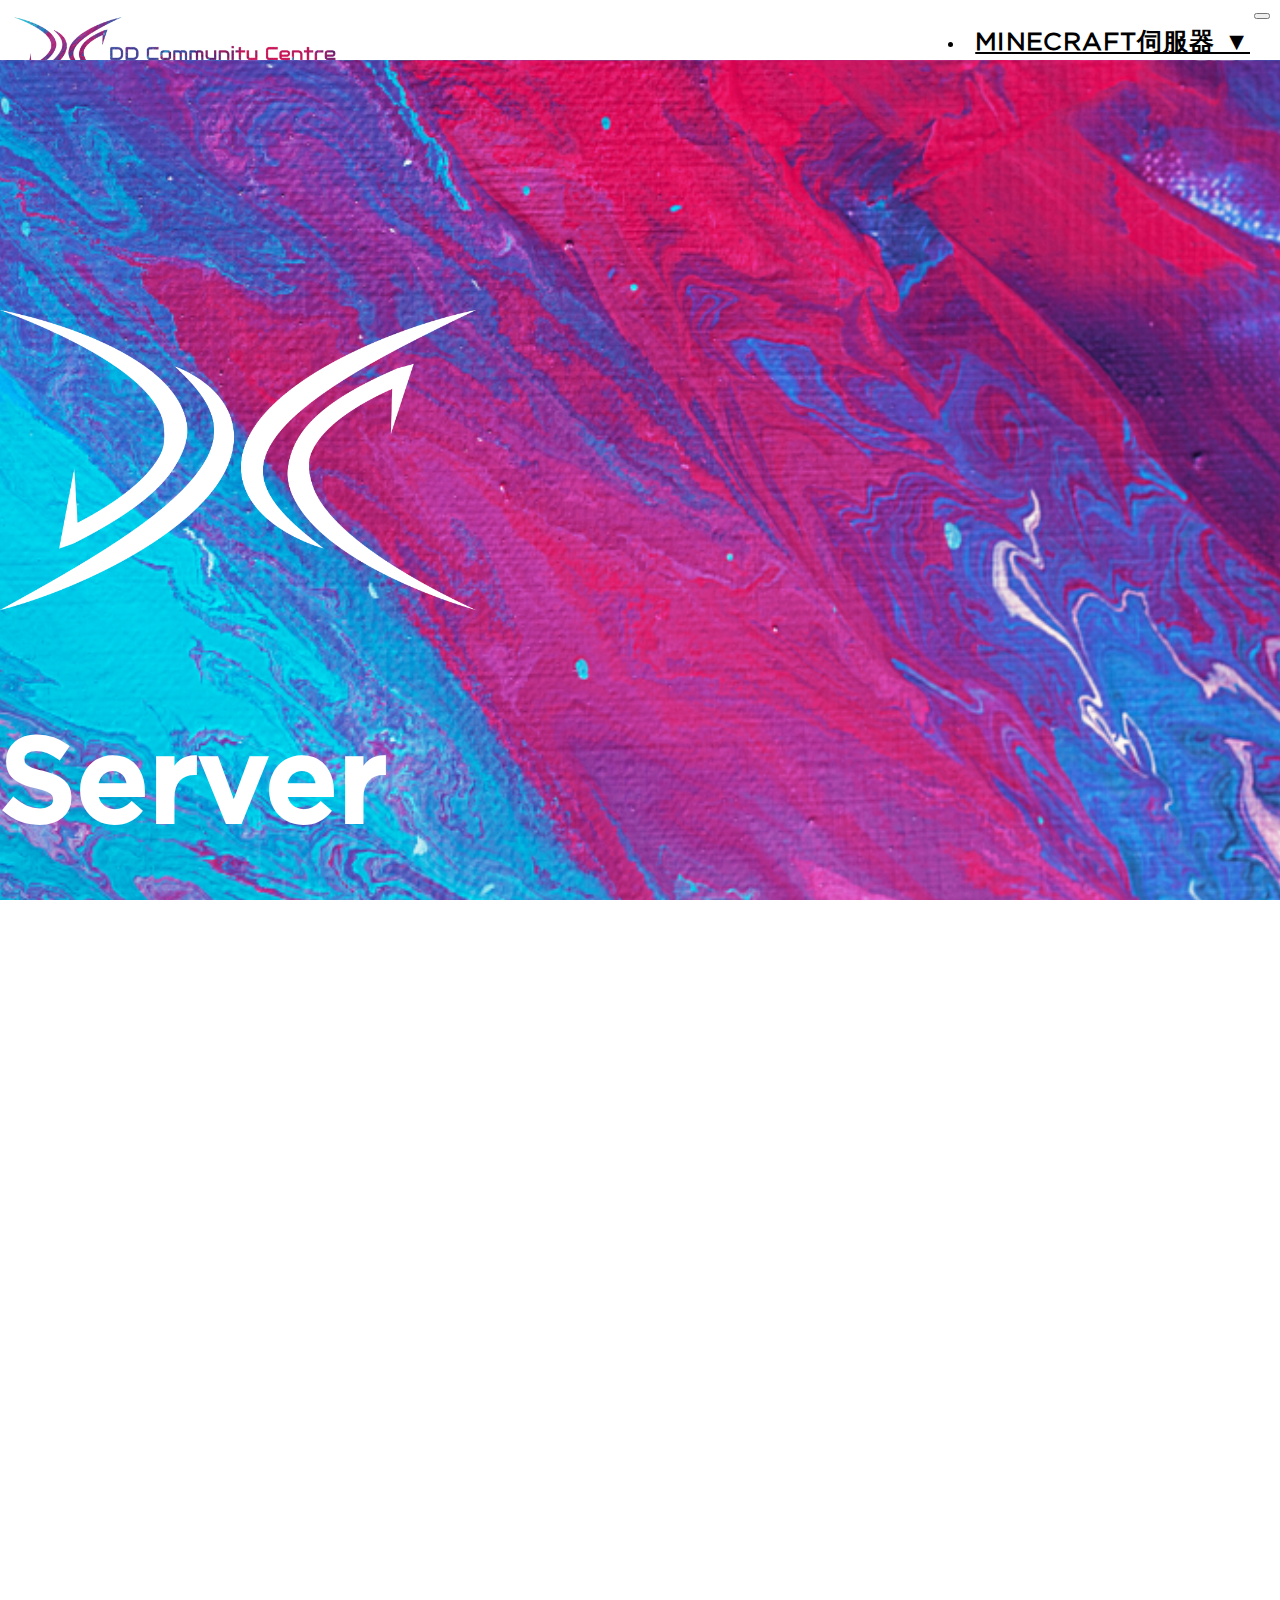
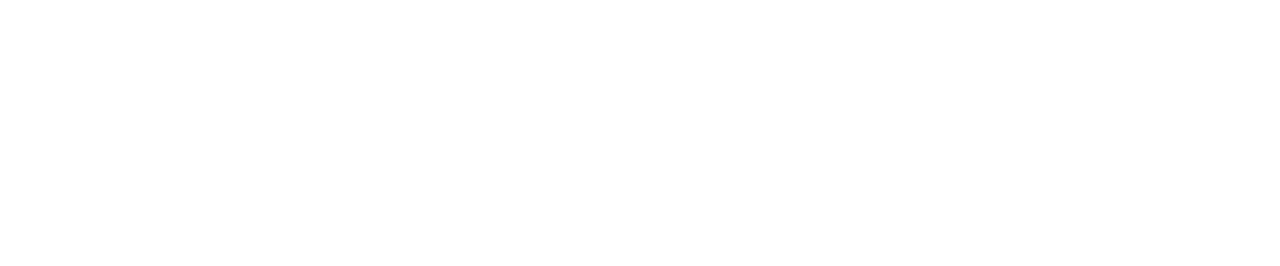
<file: Server_State.html>
<!doctype html>
<html lang="zh-Hant-TW">
  <head>
    <!-- Required meta tags -->
    <meta charset="utf-8">
    <meta name="viewport" content="width=device-width, initial-scale=1">
    <script src="https://cdnjs.cloudflare.com/ajax/libs/gsap/3.7.1/gsap.min.js"></script>
    <script src="js/fullpage.js"></script>
    <script src="js/detect.js"></script>
    <!-- Bootstrap CSS -->
    <link href="https://cdn.jsdelivr.net/npm/bootstrap@5.0.2/dist/css/bootstrap.min.css" rel="stylesheet" integrity="sha384-EVSTQN3/azprG1Anm3QDgpJLIm9Nao0Yz1ztcQTwFspd3yD65VohhpuuCOmLASjC" crossorigin="anonymous">
    <link href="css/fullpage.css" rel="stylesheet">
    <link href="css/custom.css" rel="stylesheet">
    <title>伺服器狀態</title>
  </head>
  <body>
    <nav class="navbar navbar-expand-lg navbar-light fixed-top borderXwidth header">
      <div class="container-fluid">
          <img alt="logoback" src="image/logoback.png" class="header-logo-back">
          <img alt="LOGO" src="image/LOGO.png" class="header-logo">  
          <a href="index.html" class="header-index"></a>
          <button class="navbar-toggler" type="button" data-bs-toggle="collapse" data-bs-target="#navbarNavDropdown" aria-controls="navbarNavDropdown" aria-expanded="false" aria-label="Toggle navigation"style="position: fixed;right: 10px;top: 13px;">
          <span class="navbar-toggler-icon"></span>
          </button> 
        <div class="collapse navbar-collapse borderXwidth" id="navbarNavDropdown">
          <ul class="navbar-nav nav2">
            <li class="nav-item dropdown">
              <a class="nav-link dropdown-toggle" href="#" id="navbarDropdownMenuLink" role="button" data-bs-toggle="dropdown" aria-expanded="false">
                  MineCraft伺服器 ▼
              </a>
              <ul class="dropdown-menu" aria-labelledby="navbarDropdownMenuLink">
                <li class="header-mc-drop"><a class="dropdown-item" href="Join_MC_Server.html">如何加入伺服器</a></li>
<!--                 <li class="header-mc-drop"><a class="dropdown-item" href="Server_State.html">伺服器狀態</a></li> -->
                <li class="header-mc-drop"><a class="dropdown-item" href="Server_Picture.html">精選建築圖片</a></li>
              </ul>
            </li>
            <li class="nav-item dropdown">
              <a class="nav-link dropdown-toggle" href="#" id="navbarDropdownMenuLink" role="button" data-bs-toggle="dropdown" aria-expanded="false">
                企劃&活動歷程記錄 ▼
              </a>
              <ul class="dropdown-menu" aria-labelledby="navbarDropdownMenuLink">
                <li class="header-activity-drop"><a class="dropdown-item" href="half anniversary.html">半周年紀念</a></li>
                <li class="header-activity-drop"><a class="dropdown-item" href="https://kcgp.tw/zh">可可畢業紀念企劃</a></li>
                <li class="header-activity-drop"><a class="dropdown-item" href="https://youtu.be/WqwSy1N7pbU">2D2CxVTB紅白紀念</a></li>
<!--                 <li class="header-activity-drop"><a class="dropdown-item" href="#">獅白百萬紀念企劃</a></li>  -->
                <li class="header-activity-drop"><a class="dropdown-item" href="https://youtu.be/5UAH9L8niOo">一周年紀念</a></li>
              </ul>
            </li>
            <li class="nav-item dropdown">
              <a class="nav-link dropdown-toggle" href="#" id="navbarDropdownMenuLink" role="button" data-bs-toggle="dropdown" aria-expanded="false">
                  旗下部門與合作 ▼
              </a>
              <ul class="dropdown-menu" aria-labelledby="navbarDropdownMenuLink">
                <li class="header-cooperate-drop-2"><a class="dropdown-item" href="https://mobile.twitter.com/SeiSouStudio">星奏工作室</a></li>
                <li class="header-cooperate-drop"><a class="dropdown-item" href="https://twitter.com/vtuberstream">VSR project</a></li>
                <li class="header-cooperate-drop"><a class="dropdown-item" href="https://studiofeather.com/">Feather Studio</a></li>
              </ul>
            </li>
            <li class="nav-item dropdown">
              <a class="nav-link dropdown-toggle" href="#" id="navbarDropdownMenuLink" role="button" data-bs-toggle="dropdown" aria-expanded="false">
                  關於2D2C ▼
              </a>
              <ul class="dropdown-menu" aria-labelledby="navbarDropdownMenuLink">
                <!-- <li><a class="dropdown-item" href="#">群組規範</a></li> -->
                <li><a class="dropdown-item" href="Sponsor.html">贊助者名單</a></li>
                <li class="header-about-drop"><a class="dropdown-item" href="introduce.html">介紹與團隊名單</a></li>
              </ul>
            </li>
          </ul>
        </div>
      </div>
    </nav>    
      <div id="fullpage">
        <section class="section" id="slide1">
          <div class="container">
              <div class="row">
                  <div class="col-md-12">
                      <div class="upper text-center">
                        <img alt="LOGO" class="rotate-vert-center sec-mainlogo" src="image/LOGO2.png">
                          <h2 id="main-text" class="tracking-in-expand">Server</h2>
                          <h2 id="sec-text" class="tracking-in-expand">伺服器狀態</h3>
                      </div>
                  </div>
              </div>
          </div>
        </section>
        <section class="section" id="slide5">
          <div class="container">
              <div class="row">
                  <div class="col-md-12">
                      <div class="upper text-center">
                        <img onclick="handle_click(this)" class="mc-state-text" src="image/伺服器狀態-1.png">
                          <img id="s1" class="mc-state-up mc-row1" src="image/mc-s1-g.png">
                          <img id="s2" class="mc-state-up mc-row2" src="image/mc-s2-g.png">
                          <img id="s3" class="mc-state-up mc-row3" src="image/mc-s3-g.png">
                          <img id="s4" class="mc-state-up mc-row4" src="image/mc-s4-g.png">
                          <img id="lobby" class="mc-state-mid mc-row5" src="image/mc-lobby-g.png">
                          <img id="s5" class="mc-state-down mc-row1" src="image/mc-s5-g.png">
                          <img id="r1" class="mc-state-down mc-row2" src="image/mc-r1-g.png">
                          <img id="t1" class="mc-state-down mc-row3" src="image/mc-t1-r.png">
                          <img id="c1" class="mc-state-down mc-row4" src="image/mc-c1-r.png">
                      </div>
                  </div>
              </div>
          </div>
        </section>
    </div>
    <!-- Optional JavaScript; choose one of the two! -->

    <!-- Option 1: Bootstrap Bundle with Popper -->
    <script src="https://cdn.jsdelivr.net/npm/bootstrap@5.0.2/dist/js/bootstrap.bundle.min.js" integrity="sha384-MrcW6ZMFYlzcLA8Nl+NtUVF0sA7MsXsP1UyJoMp4YLEuNSfAP+JcXn/tWtIaxVXM" crossorigin="anonymous"></script>
    <script src="js/custom.js"></script>
    <!-- Option 2: Separate Popper and Bootstrap JS -->
    <!--
    <script src="https://cdn.jsdelivr.net/npm/@popperjs/core@2.9.2/dist/umd/popper.min.js" integrity="sha384-IQsoLXl5PILFhosVNubq5LC7Qb9DXgDA9i+tQ8Zj3iwWAwPtgFTxbJ8NT4GN1R8p" crossorigin="anonymous"></script>
    <script src="https://cdn.jsdelivr.net/npm/bootstrap@5.0.2/dist/js/bootstrap.min.js" integrity="sha384-cVKIPhGWiC2Al4u+LWgxfKTRIcfu0JTxR+EQDz/bgldoEyl4H0zUF0QKbrJ0EcQF" crossorigin="anonymous"></script>
    -->
  </body>
</html>
</file>
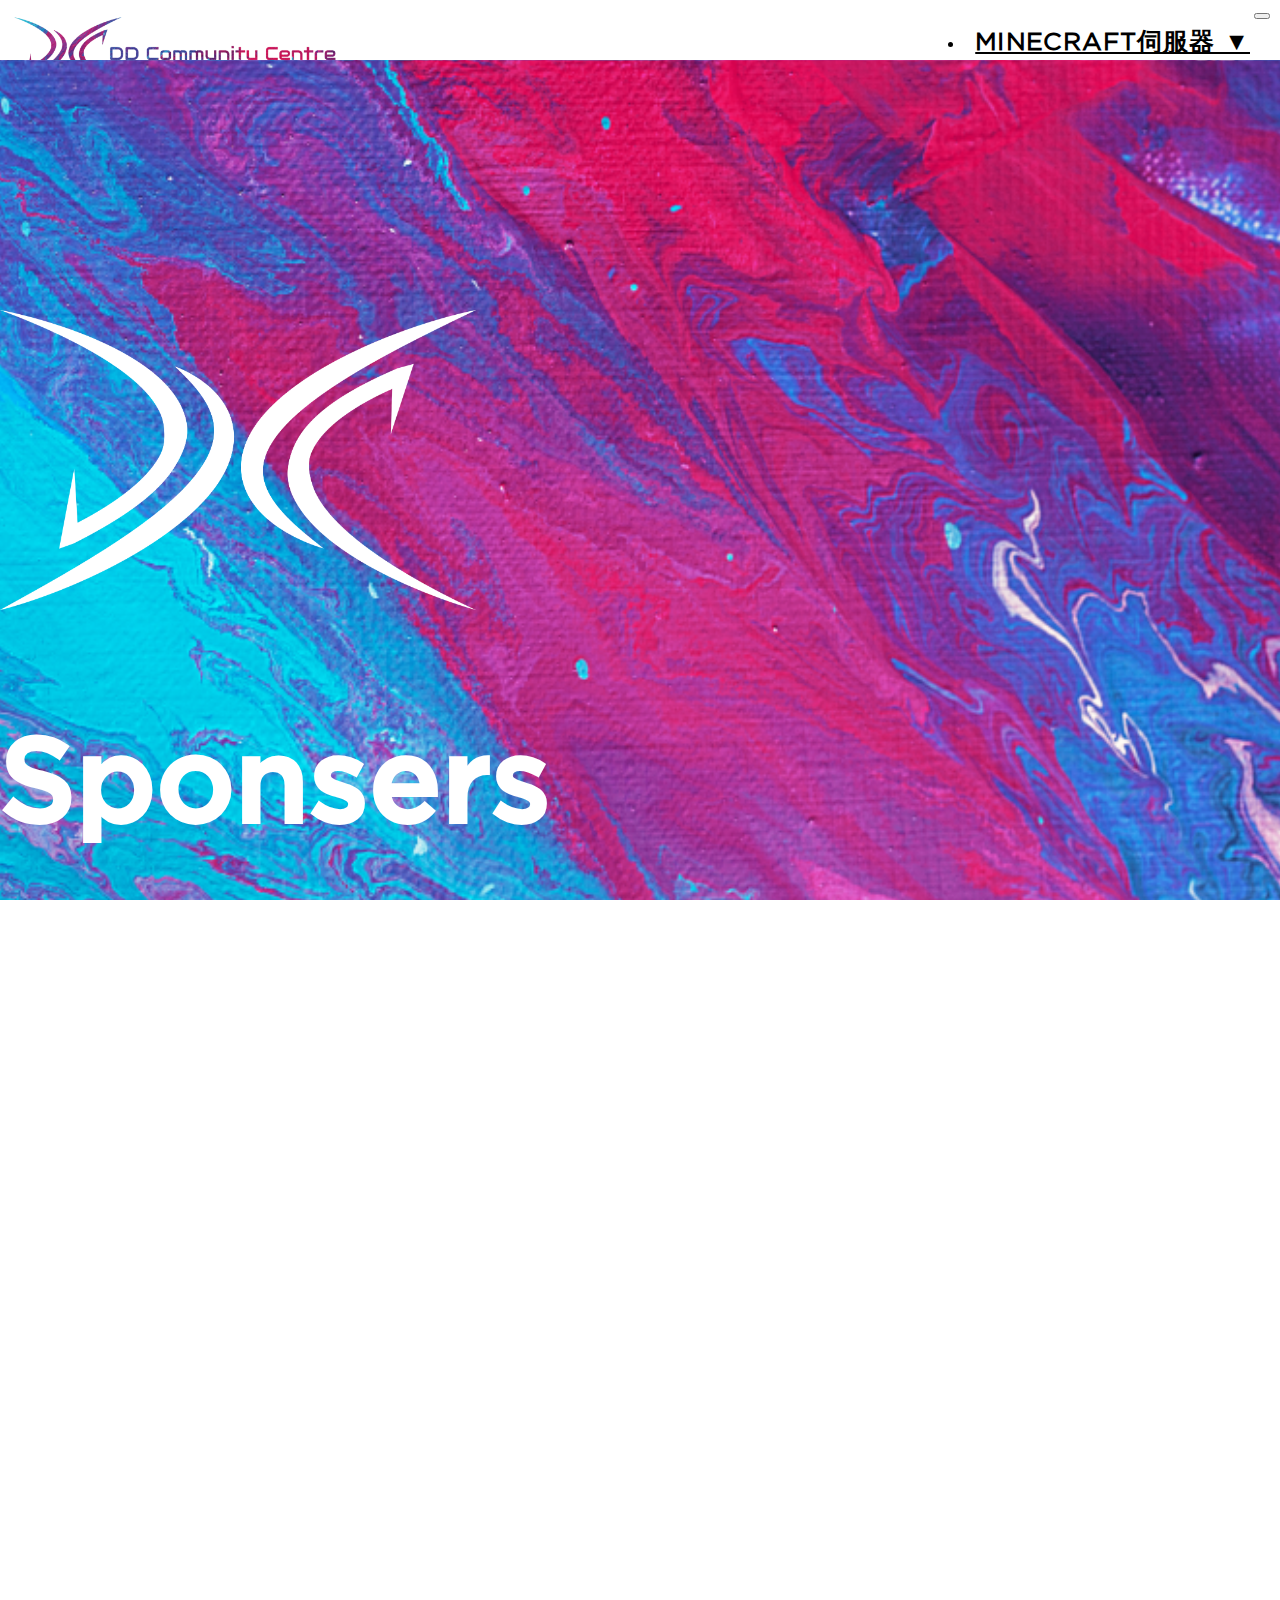
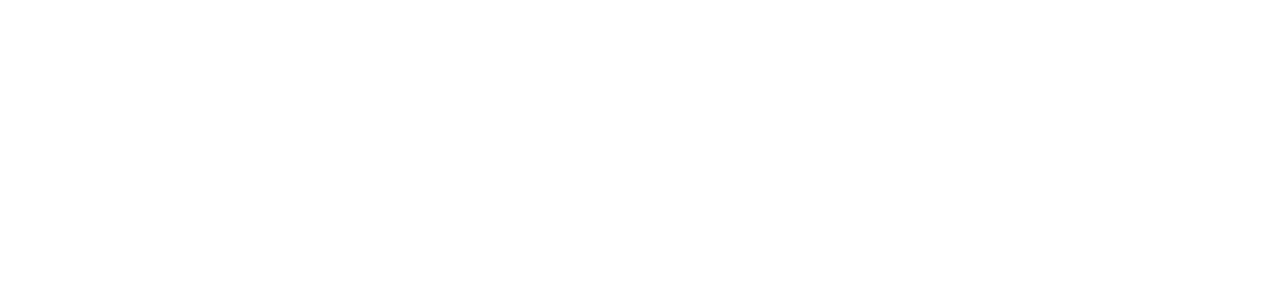
<file: Sponsor.html>
<!doctype html>
<html lang="zh-Hant-TW">
  <head>
    <!-- Required meta tags -->
    <meta charset="utf-8">
    <meta name="viewport" content="width=device-width, initial-scale=1">
    <script src="https://cdnjs.cloudflare.com/ajax/libs/gsap/3.7.1/gsap.min.js"></script>
    <script src="js/fullpage.js"></script>
    <!-- Bootstrap CSS -->
    <link href="https://cdn.jsdelivr.net/npm/bootstrap@5.0.2/dist/css/bootstrap.min.css" rel="stylesheet" integrity="sha384-EVSTQN3/azprG1Anm3QDgpJLIm9Nao0Yz1ztcQTwFspd3yD65VohhpuuCOmLASjC" crossorigin="anonymous">
    <link href="css/fullpage.css" rel="stylesheet">
    <link href="css/custom.css" rel="stylesheet">
    <title>贊助者名單</title>
  </head>
  <body>
    <nav class="navbar navbar-expand-lg navbar-light fixed-top borderXwidth header">
      <div class="container-fluid">
          <img alt="logoback" src="image/logoback.png" class="header-logo-back">
          <img alt="LOGO" src="image/LOGO.png" class="header-logo">  
          <a href="index.html" class="header-index"></a>
          <button class="navbar-toggler" type="button" data-bs-toggle="collapse" data-bs-target="#navbarNavDropdown" aria-controls="navbarNavDropdown" aria-expanded="false" aria-label="Toggle navigation"style="position: fixed;right: 10px;top: 13px;">
          <span class="navbar-toggler-icon"></span>
          </button> 
        <div class="collapse navbar-collapse borderXwidth" id="navbarNavDropdown">
          <ul class="navbar-nav nav2">
            <li class="nav-item dropdown">
              <a class="nav-link dropdown-toggle" href="#" id="navbarDropdownMenuLink" role="button" data-bs-toggle="dropdown" aria-expanded="false">
                  MineCraft伺服器 ▼
              </a>
              <ul class="dropdown-menu" aria-labelledby="navbarDropdownMenuLink">
                <li class="header-mc-drop"><a class="dropdown-item" href="Join_MC_Server.html">如何加入伺服器</a></li>
<!--                 <li class="header-mc-drop"><a class="dropdown-item" href="Server_State.html">伺服器狀態</a></li> -->
                <li class="header-mc-drop"><a class="dropdown-item" href="Server_Picture.html">精選建築圖片</a></li>
              </ul>
            </li>
            <li class="nav-item dropdown">
              <a class="nav-link dropdown-toggle" href="#" id="navbarDropdownMenuLink" role="button" data-bs-toggle="dropdown" aria-expanded="false">
                企劃&活動歷程記錄 ▼
              </a>
              <ul class="dropdown-menu" aria-labelledby="navbarDropdownMenuLink">
                <li class="header-activity-drop"><a class="dropdown-item" href="half anniversary.html">半周年紀念</a></li>
                <li class="header-activity-drop"><a class="dropdown-item" href="https://kcgp.tw/zh">可可畢業紀念企劃</a></li>
                <li class="header-activity-drop"><a class="dropdown-item" href="https://youtu.be/WqwSy1N7pbU">2D2CxVTB紅白紀念</a></li>
<!--                 <li class="header-activity-drop"><a class="dropdown-item" href="#">獅白百萬紀念企劃</a></li>  -->
                <li class="header-activity-drop"><a class="dropdown-item" href="https://youtu.be/5UAH9L8niOo">一周年紀念</a></li>
              </ul>
            </li>
            <li class="nav-item dropdown">
              <a class="nav-link dropdown-toggle" href="#" id="navbarDropdownMenuLink" role="button" data-bs-toggle="dropdown" aria-expanded="false">
                  旗下部門與合作 ▼
              </a>
              <ul class="dropdown-menu" aria-labelledby="navbarDropdownMenuLink">
                <li class="header-cooperate-drop-2"><a class="dropdown-item" href="https://mobile.twitter.com/SeiSouStudio">星奏工作室</a></li>
                <li class="header-cooperate-drop"><a class="dropdown-item" href="https://twitter.com/vtuberstream">VSR project</a></li>
                <li class="header-cooperate-drop"><a class="dropdown-item" href="https://studiofeather.com/">Feather Studio</a></li>
              </ul>
            </li>
            <li class="nav-item dropdown">
              <a class="nav-link dropdown-toggle" href="#" id="navbarDropdownMenuLink" role="button" data-bs-toggle="dropdown" aria-expanded="false">
                  關於2D2C ▼
              </a>
              <ul class="dropdown-menu" aria-labelledby="navbarDropdownMenuLink">
                <!-- <li><a class="dropdown-item" href="#">群組規範</a></li> -->
                <li><a class="dropdown-item" href="Sponsor.html">贊助者名單</a></li>
                <li class="header-about-drop"><a class="dropdown-item" href="introduce.html">介紹與團隊名單</a></li>
              </ul>
            </li>
          </ul>
        </div>
      </div>
    </nav>    
      <div id="fullpage">
        <section class="section" id="slide1">
          <div class="container">
              <div class="row">
                  <div class="col-md-12">
                      <div class="upper text-center">
                        <img alt="LOGO" class="rotate-vert-center sec-mainlogo" src="image/LOGO2.png">
                          <h2 id="main-text" class="tracking-in-expand">Sponsers</h2>
                          <h2 id="sec-text" class="tracking-in-expand">贊助者名單</h3>
                      </div>
                  </div>
              </div>
          </div>
        </section>
        <section class="section" id="slide2">
            <div class="container">
                <div class="row">
                    <div class="col-md-12">
                        <div class="upper" style="opacity: 1;visibility: inherit;padding-top: 50px;">
                            <div class="text" style="width: 1010px;padding-left: 10px;height: 800px;margin-left: 150px;">
                                <h3 style="font-size: 50px;margin-top: 100px;color: white; ">投了SC的贊助者們:</h3>
                                <a class="sp-a">candice</a>  
                                <a class="sp-a" style="margin-left: 295px;">cardia_carrest</p>
                                <a class="sp-a">CHK</a>
                                <a class="sp-a" style="margin-left: 354px;">FL - Haikling</p>
                                <a class="sp-a">jack666666</a>
                                <a class="sp-a" style="margin-left: 220px;">Jing_Lee</p>
                                <a class="sp-a">KUMA</a>
                                <a class="sp-a" style="margin-left: 315px;">Mina</p>
                                <a class="sp-a">小龍龍</a>
                                <a class="sp-a" style="margin-left: 318px;">YoYa</p>
                                <a class="sp-a">忠誠DD</a>
                                <a class="sp-a" style="margin-left: 295px;">精神病彗星</p>
                                <a class="sp-a">蜥蜴查查</a>
                                <a class="sp-a" style="margin-left: 276px;">長頸鹿38293</p>
                                <a class="sp-a">魚尾</a>
                                <a class="sp-a" style="margin-left: 346px;">Nisha</p>
                                <a class="sp-a">whatever</a>
                                <a class="sp-a" style="margin-left: 252px;">善仔sinjaiii</p>
                                <a class="sp-a">-🐏兎田いおり🐑-</p>
                                <a class="sp-a">青檸紫芋 ReThurston阿天建設兼UC建設兩邊都要的小紫</p>
                            </div>
                        </div>
                    </div>
                </div>
            </div>
          </section>
    </div>
    <!-- Optional JavaScript; choose one of the two! -->

    <!-- Option 1: Bootstrap Bundle with Popper -->
    <script src="https://cdn.jsdelivr.net/npm/bootstrap@5.0.2/dist/js/bootstrap.bundle.min.js" integrity="sha384-MrcW6ZMFYlzcLA8Nl+NtUVF0sA7MsXsP1UyJoMp4YLEuNSfAP+JcXn/tWtIaxVXM" crossorigin="anonymous"></script>
    <script src="js/custom.js"></script>
    <!-- Option 2: Separate Popper and Bootstrap JS -->
    <!--
    <script src="https://cdn.jsdelivr.net/npm/@popperjs/core@2.9.2/dist/umd/popper.min.js" integrity="sha384-IQsoLXl5PILFhosVNubq5LC7Qb9DXgDA9i+tQ8Zj3iwWAwPtgFTxbJ8NT4GN1R8p" crossorigin="anonymous"></script>
    <script src="https://cdn.jsdelivr.net/npm/bootstrap@5.0.2/dist/js/bootstrap.min.js" integrity="sha384-cVKIPhGWiC2Al4u+LWgxfKTRIcfu0JTxR+EQDz/bgldoEyl4H0zUF0QKbrJ0EcQF" crossorigin="anonymous"></script>
    -->
  </body>
</html>
</file>
<file: css/fullpage.css>
/*!
 * fullPage 3.1.2
 * https://github.com/alvarotrigo/fullPage.js
 *
 * @license GPLv3 for open source use only
 * or Fullpage Commercial License for commercial use
 * http://alvarotrigo.com/fullPage/pricing/
 *
 * Copyright (C) 2018 http://alvarotrigo.com/fullPage - A project by Alvaro Trigo
 */
html.fp-enabled,
.fp-enabled body {
    margin: 0;
    padding: 0;
    overflow:hidden;

    /*Avoid flicker on slides transitions for mobile phones #336 */
    -webkit-tap-highlight-color: rgba(0,0,0,0);
}
.fp-section {
    position: relative;
    -webkit-box-sizing: border-box; /* Safari<=5 Android<=3 */
    -moz-box-sizing: border-box; /* <=28 */
    box-sizing: border-box;
}
.fp-slide {
    float: left;
}
.fp-slide, .fp-slidesContainer {
    height: 100%;
    display: block;
}
.fp-slides {
    z-index:1;
    height: 100%;
    overflow: hidden;
    position: relative;
    -webkit-transition: all 0.3s ease-out; /* Safari<=6 Android<=4.3 */
    transition: all 0.3s ease-out;
}
.fp-section.fp-table, .fp-slide.fp-table {
    display: table;
    table-layout:fixed;
    width: 100%;
}
.fp-tableCell {
    display: table-cell;
    vertical-align: middle;
    width: 100%;
    height: 100%;
}
.fp-slidesContainer {
    float: left;
    position: relative;
}
.fp-controlArrow {
    -webkit-user-select: none; /* webkit (safari, chrome) browsers */
    -moz-user-select: none; /* mozilla browsers */
    -khtml-user-select: none; /* webkit (konqueror) browsers */
    -ms-user-select: none; /* IE10+ */
    position: absolute;
    z-index: 4;
    top: 50%;
    cursor: pointer;
    width: 0;
    height: 0;
    border-style: solid;
    margin-top: -38px;
    -webkit-transform: translate3d(0,0,0);
    -ms-transform: translate3d(0,0,0);
    transform: translate3d(0,0,0);
}
.fp-controlArrow.fp-prev {
    left: 15px;
    width: 0;
    border-width: 38.5px 34px 38.5px 0;
    border-color: transparent #fff transparent transparent;
}
.fp-controlArrow.fp-next {
    right: 15px;
    border-width: 38.5px 0 38.5px 34px;
    border-color: transparent transparent transparent #fff;
}
.fp-scrollable {
    overflow: hidden;
    position: relative;
}
.fp-scroller{
    overflow: hidden;
}
.iScrollIndicator{
    border: 0 !important;
}
.fp-notransition {
    -webkit-transition: none !important;
    transition: none !important;
}
#fp-nav {
    position: fixed;
    z-index: 100;
    top: 50%;
    opacity: 1;
    transform: translateY(-50%);
    -ms-transform: translateY(-50%);
    -webkit-transform: translate3d(0,-50%,0);
}
#fp-nav.fp-right {
    right: 17px;
}
#fp-nav.fp-left {
    left: 17px;
}
.fp-slidesNav{
    position: absolute;
    z-index: 4;
    opacity: 1;
    -webkit-transform: translate3d(0,0,0);
    -ms-transform: translate3d(0,0,0);
    transform: translate3d(0,0,0);
    left: 0 !important;
    right: 0;
    margin: 0 auto !important;
}
.fp-slidesNav.fp-bottom {
    bottom: 17px;
}
.fp-slidesNav.fp-top {
    top: 17px;
}
#fp-nav ul,
.fp-slidesNav ul {
  margin: 0;
  padding: 0;
}
#fp-nav ul li,
.fp-slidesNav ul li {
    display: block;
    width: 14px;
    height: 13px;
    margin: 7px;
    position:relative;
}
.fp-slidesNav ul li {
    display: inline-block;
}
#fp-nav ul li a,
.fp-slidesNav ul li a {
    display: block;
    position: relative;
    z-index: 1;
    width: 100%;
    height: 100%;
    cursor: pointer;
    text-decoration: none;
}
#fp-nav ul li a.active span,
.fp-slidesNav ul li a.active span,
#fp-nav ul li:hover a.active span,
.fp-slidesNav ul li:hover a.active span{
    height: 12px;
    width: 12px;
    margin: -6px 0 0 -6px;
    border-radius: 100%;
 }
#fp-nav ul li a span,
.fp-slidesNav ul li a span {
    border-radius: 50%;
    position: absolute;
    z-index: 1;
    height: 4px;
    width: 4px;
    border: 0;
    background: #333;
    left: 50%;
    top: 50%;
    margin: -2px 0 0 -2px;
    -webkit-transition: all 0.1s ease-in-out;
    -moz-transition: all 0.1s ease-in-out;
    -o-transition: all 0.1s ease-in-out;
    transition: all 0.1s ease-in-out;
}
#fp-nav ul li:hover a span,
.fp-slidesNav ul li:hover a span{
    width: 10px;
    height: 10px;
    margin: -5px 0px 0px -5px;
}
#fp-nav ul li .fp-tooltip {
    position: absolute;
    top: -2px;
    color: #fff;
    font-size: 14px;
    font-family: arial, helvetica, sans-serif;
    white-space: nowrap;
    max-width: 220px;
    overflow: hidden;
    display: block;
    opacity: 0;
    width: 0;
    cursor: pointer;
}
#fp-nav ul li:hover .fp-tooltip,
#fp-nav.fp-show-active a.active + .fp-tooltip {
    -webkit-transition: opacity 0.2s ease-in;
    transition: opacity 0.2s ease-in;
    width: auto;
    opacity: 1;
}
#fp-nav ul li .fp-tooltip.fp-right {
    right: 20px;
}
#fp-nav ul li .fp-tooltip.fp-left {
    left: 20px;
}
.fp-auto-height.fp-section,
.fp-auto-height .fp-slide,
.fp-auto-height .fp-tableCell{
    height: auto !important;
}

.fp-responsive .fp-auto-height-responsive.fp-section,
.fp-responsive .fp-auto-height-responsive .fp-slide,
.fp-responsive .fp-auto-height-responsive .fp-tableCell {
    height: auto !important;
}

/*Only display content to screen readers*/
.fp-sr-only{
    position: absolute;
    width: 1px;
    height: 1px;
    padding: 0;
    overflow: hidden;
    clip: rect(0, 0, 0, 0);
    white-space: nowrap;
    border: 0;
}
</file>
<file: css/custom.css>
@font-face {
    font-family: 'Gotham Medium';
    src: url('Gotham-Medium.woff2') format('woff2'),
        url('Gotham-Medium.woff') format('woff');
    font-weight: 500;
    font-style: normal;
    font-display: swap;
}

@font-face {
    font-family: 'Gotham Book';
    src: url('Gotham-Book.woff2') format('woff2'),
        url('Gotham-Book.woff') format('woff');
    font-weight: 500;
    font-style: normal;
    font-display: swap;
}



/*header*/
.header{
    padding-bottom: 60px;
    background-color: white;
}

.header-logo{
    position: absolute;
    left: 5px;
    height: 73px;
    top: 15px;
}

.header-logo-back{
    position: absolute;
    left: 0px;
    height: 110px;
    top: 1px;
    width: 420px;
}

.header-index{
    height: 180px;
    width: 330px;
    position: absolute;
}

.header-mc-drop{
    padding-left: 55px;
    margin-right: 55px;
}

.header-activity-drop{
    padding-left: 25px;
    margin-right: 25px;
}

.header-cooperate-drop{
    padding-left: 30px;
}

.header-cooperate-drop-2{
    padding-left: 30px;
    margin-right: 75px;
}

.header-about-drop{
    margin-right: 10px;
}






.nav2{
    position: absolute;
    top: 9px;
    right: 20px;
}

.upper{
    padding-top: 150px ;
}

.upper h2{
    font-size: 70px;
    margin-bottom: 0px;
}

.upper p{
    font-size: 23px;
    color: black;
}

.upper p a{
    color: black;
}

.navbar-light .navbar-nav .nav-link {
    color: black;
    margin-left: 10px;
    margin-right: 10px;
    text-transform: uppercase;
    font-weight: 800;
    font-size: 25px;
    letter-spacing: 1px;
}

.btn3{
    position: absolute;
    background-color: white;
    width: 100px;
    height: 100px;
}

.lower .btn1{
    transition: all .3s linear;
    background: white;
    color: black;
    font-size: 10px;
    font-weight: 900;
    padding: 10px 40px;
    border-radius: 30px;
    font-size: 12px;
    width: 250px;
    display: inline-block;
    text-align: center;
    text-decoration: none;
    margin: 0 8px;
}


.lower .arrow{
    margin-top: 15px;
    display:inline-block ;
}


.lower{
    position: absolute;
    bottom: 20px;
    text-align: center;
    width: 100%;
    margin-left: auto;
    margin-right: auto;
    left: 0;
    right: 0;
}


.tracking-in-expand{
    -webkit-animation:tracking-in-expand .7s cubic-bezier(.215,.61,.355,1.000) both;
    animation:tracking-in-expand .7s cubic-bezier(.215,.61,.355,1.000) both;
}


.fp-tableCell{
    vertical-align: top;
}


.upper h2,.upper p,.lower .btn1,.lower .btn2, .lower .arrow{
    opacity: 0;
    visibility: hidden;
}


.btn1:hover{
    background-color:hotpink;
    color: #fff;
}


#btn1{
    margin-bottom: 200px;
    transform: translate(0px, 0px);
    opacity: 1;
    visibility: inherit;
    font-size: 16px;
    font-weight: 900;
}


#index-title{
    color: white;
    transform: translate(0px, 0px);
    opacity: 1;
    visibility: inherit;
    margin-top: 10px;
    font-size: 70px;
}


#index-logo{
    height: 300px;
    margin-top: 250px;
}










/* Border X get width  */
div.borderXwidth a:before, div.borderXwidth a:after
{
    position: absolute;
    opacity: 0;
    width: 0%;
    height: 2px;
    content: '';
    background: #FFF;
    transition: all 0.3s;
}

div.borderXwidth a:before
{
    left: 0px;
    top: 0px;
}

div.borderXwidth a:after
{
    right: 0px;
    bottom: 0px;
}

div.borderXwidth a:hover:before, div.borderXwidth a:hover:after
{
    opacity: 1;
    width: 100%;
}

h1,h2,h3,h4,h5,h6{
    font-family: 'Gotham Medium';
    font-weight: bold;
}

.dropdown-item{
    font-size: 20px;
    font-weight: bold;
}

p,span,li,a{
    font-family: 'Gotham Book';
    font-weight: bold;
}

.logo {
    width: 60px;
    position: absolute;
    top:10px;
    left:20px;
}

.sec-mainlogo{
    height: 300px;
    margin-top: 100px;
}

.logo2 {
    width: 300px;
}

.int-logo{
    height: 230px;
    margin-top: 210px;
}

.tech1{
    position: absolute;
    width: 450px;
    left: 450px;
    margin-top: 365px;
    margin-left: 40px;
}

.tech2{
    position: absolute;
    width: 450px;
    right: 450px;
    margin-top: -60px;
    margin-right: 40px;
}

.tech3{
    position: absolute;
    width: 450px;
    left: 935px;
    margin-top: 365px;
    margin-left: 40px;
}

.tech4{
    position: absolute;
    width: 450px;
    right: 940px;
    margin-top: -60px;
    margin-right: 40px;
}

.mctext{
    margin-bottom: -60px;
}

.text{
    background-color:rgba(255, 255, 255, 0.3); 
    margin-top: -60px;
}

#main-text{
    color: white;
    transform: translate(0px, 0px);
    opacity: 1;
    visibility: inherit;
    font-size: 120px;
}

#sec-text{
    font-size: 50px;
    font-weight: 900;
    transform: translate(0px, 0px);
    opacity: 1;
    visibility: inherit;
    color: white;
}

.text1{
    position: absolute;
    margin-top: -80px;
    margin-left: -300px;
    font-size: 20px;
}

.text1-1{
    position: absolute;
    margin-top: -80px;
    margin-left: -290px;
    font-size: 22px;
    text-align: left;
    line-height: 30px;
}

.text1-1-1{
    position: absolute;
    margin-top: -80px;
    margin-left: 100px;
    font-size: 22px;
    text-align: left;
    line-height: 30px;
    text-align: left;
}

.text1-1-2 {
    position: absolute;
    margin-top: 57px;
    margin-left: 220px;
    font-size: 22px;
    text-align: left;
    line-height: 30px;
    text-align: left;
}

.text1-1-3 {
    position: absolute;
    margin-top: -30px;
    margin-left: -290px;
    font-size: 22px;
    text-align: left;
    line-height: 30px;
}

.text1-2{
    position: absolute;
    margin-top: -80px;
    margin-left: 1000px;
    font-size: 22px;
    text-align: left;
    line-height: 30px;
}

.text1-2-1{
    position: absolute;
    margin-top: -80px;
    margin-left: 1420px;
    font-size: 22px;
    text-align: left;
    line-height: 30px;
}

.text1-2-2{
    position: absolute;
    margin-top: 55px;
    margin-left: 1500px;
    font-size: 22px;
    text-align: left;
    line-height: 30px;
}

.text1-2-3{
    position: absolute;
    margin-top: -50px;
    margin-left: 1000px;
    font-size: 22px;
    text-align: left;
    line-height: 30px;
}

.text1-3{
    position: absolute;
    margin-top: -435px;
    margin-left: 1000px;
    font-size: 22px;
    text-align: left;
    line-height: 30px;
}

.text1-3-1{
    position: absolute;
    margin-top: -435px;
    margin-left: 1400px;
    font-size: 22px;
    text-align: left;
    line-height: 30px;
}

.text1-3-2 {
    position: absolute;
    margin-top: -435px;
    margin-left: 1360px;
    font-size: 22px;
    text-align: left;
    line-height: 30px;
}

.text1-3-3 {
    position: absolute;
    margin-top: -405px;
    margin-left: 1000px;
    font-size: 22px;
    text-align: left;
    line-height: 30px;
}

.text1-3-4 {
    position: absolute;
    margin-top: -430px;
    margin-left: 1000px;
    font-size: 22px;
    text-align: left;
    line-height: 30px;
}

.text1-4{
    position: absolute;
    margin-top: -435px;
    margin-left: -290px;
    font-size: 22px;
    text-align: left;
    line-height: 30px;
}

.text1-4-1{
    position: absolute;
    margin-top: -435px;
    margin-left: 100px;
    font-size: 22px;
    text-align: left;
    line-height: 30px;
}

.text1-4-2 {
    position: absolute;
    margin-top: -297px;
    margin-left: 215px;
    font-size: 22px;
    text-align: left;
    line-height: 30px;
}

.text1-4-3{
    position: absolute;
    margin-top: -410px;
    margin-left: -290px;
    font-size: 22px;
    text-align: left;
    line-height: 30px;
}

.text1-4-4 {
    position: absolute;
    margin-top: -344px;
    margin-left: 215px;
    font-size: 22px;
    text-align: left;
    line-height: 30px;
}


.right-up-back{
    margin-top: -10px;
    position: absolute;
    height: 350px;
    right: 0;
    margin-right: -1900px;
}
.right-up-text{
    position: absolute;
    right: 0;
    margin-top: 360px;
    width: 250px;
    margin-right: 5px;
}
.right-up-text-2 {
    position: absolute;
    right: 0;
    margin-top: 360px;
    width: 140px;
    margin-right: 65px;
}
.right-up-text-back{
    position: absolute;
    right: 0;
    width: 1000px;
    margin-top: 335px;
    margin-right: -650px;
}


.left-down-back{
    margin-top: 350px;
    position: absolute;
    left: 0;
    height: 350px;
    margin-left: -1900px;
}
.left-down-text{
    position: absolute;
    left: 0;
    margin-top: 255px;
}
.left-down-text-2{
    position: absolute;
    left: 0;
    margin-top: 255px;
    height: 70px;
}
.left-down-text-back{
    position: absolute;
    left: 0;
    width: 1000px;
    margin-top: 240px;
    margin-left: -650px;
}


.left-up-back{
    margin-top: -10px;
    position: absolute;
    height: 350px;
    left: 0;
    margin-left: -1900px;
}
.left-up-text{
    position: absolute;
    left: 5px;
    margin-top: 360px;
    height: 70px;
}
.left-up-text-2 {
    position: absolute;
    left: 55px;
    margin-top: 360px;
    height: 70px;
}
.left-up-text-back{
    position: absolute;
    left: 0;
    width: 1000px;
    margin-top: 335px;
    margin-left: -650px;
}


.right-down-back{
    margin-top: 350px;
    position: absolute;
    right: 0;
    height: 350px;
    margin-right: -1900px;
}
.right-down-text{
    position: absolute;
    right: 0;
    margin-top: 260px;
    width: 200px;
    margin-right: 5px;
}
.right-down-text-back{
    position: absolute;
    right: 0;
    width: 1000px;
    margin-top: 240px;
    margin-right: -650px;
}

/*server picture*/
.down-back{
    margin-top: 770PX;
    position:absolute;
    width: 500px;
}

.down-text{
    font-weight: 900;
    font-size: 45px;
    margin-top: 825px;
    margin-left: 235px;
    position: absolute;
    color: white;
}

.down-text-2{
    font-weight: 900;
    font-size: 35px;
    margin-top: 830px;
    margin-left: 170px;
    position: absolute;
    color: white;
}

.down-text-3 {
    font-weight: 900;
    font-size: 45px;
    margin-top: 825px;
    margin-left: 200px;
    position: absolute;
    color: white;
}

.down-text-4 {
    font-weight: 900;
    font-size: 45px;
    margin-top: 825px;
    margin-left: 170px;
    position: absolute;
    color: white;
}

.down-text-5 {
    font-weight: 900;
    font-size: 45px;
    margin-top: 825px;
    margin-left: 190px;
    position: absolute;
    color: white;
}

.sec-down-text{
    font-weight: 900;
    font-size: 25px;
    margin-top: 887px;
    margin-left: 350px;
    position: absolute;
    color: white;
}

/*mc state*/
.mc-state-text{
    height: 160px;
    margin-left: -90px;
    margin-top: -30px;
    margin: auto;
}

.mc-state-up{
    position: absolute;
    height: 300px;
    top: 300px;
}

.mc-state-mid{
    position: absolute;
    height: 300px;
    top: 450px;
}

.mc-state-down{
    position: absolute;
    height: 300px;
    top: 600px;
}

.mc-row1{
    left: 40px;
}
.mc-row2{
    left: 340px;
}
.mc-row3{
    left: 640px;
}
.mc-row4{
    left: 940px;
}
.mc-row5{
    left: 1240px;
}

.sp-a{
    color: white;
    font-size: 35px;
}


.sections{
    width: 100%;
    height: 100vh;
    position: relative;
}

#slide1{
    background: url("../image/background.png");
    background-size:cover;
    background-position:center ;
}

#slide2{
    background: url("../image/background - 複製.png");
    background-size:cover;
    background-position:center ;
}

#slide3{
    background: url("../image/img2.png");
    background-size:cover;
    background-position:center ;
}

#slide4{
    background: url("../image/p3.png");
    background-size:cover;
    background-position:center ;
}

#slide5{
    background: url("../image/background1.png");
    background-size:cover;
    background-position:center ;
}

#slide6{
    background: url("../image/mkII.png");
    background-size:cover;
    background-position:center ;
}

#slide7{
    background: url("../image/mkII-2.png");
    background-size:cover;
    background-position:center ;
}

#slide8{
    background: url("../image/mkII-3.png");
    background-size:cover;
    background-position:center ;
}

#slide9{
    background: url("../image/mkII-4.png");
    background-size:cover;
    background-position:center ;
}

#slide10{
    background: url("../image/mkII-5.png");
    background-size:cover;
    background-position:center ;
}

#slide11{
    background: url("../image/mkII-6.png");
    background-size:cover;
    background-position:center ;
}

#slide12{
    background: url("../image/mkII-7.png");
    background-size:cover;
    background-position:center ;
}

#slide13{
    background: url("../image/background - 複製 (2).png");
    background-size:cover;
    background-position:center ;
}

#slide14{
    background: url("../image/background - 複製 (3).png");
    background-size:cover;
    background-position:center ;
}

#slide15{
    background: url("../image/2d2c_black_white_in.png");
    background-size:cover;
    background-position:center ;
}

/*server picture*/
#slide16{
    background: url("../image/2D2C一週年回顧影片\ -\ YouTube\ -\ Avast\ Secure\ Browser\ 2021_11_24\ 下午\ 08_15_10.png");
    background-size:cover;
    background-position:center ;
}

#slide17{
    background: url("../image/火龍、雙鷹與騎士.png");
    background-size:cover;
    background-position:center ;
}

#slide18{
    background: url("../image/會長.png");
    background-size:cover;
    background-position:center ;
}

#slide19{
    background: url("../image/pit1.png");
    background-size:cover;
    background-position:center ;
}

#slide20{
    background: url("../image/pit2.png");
    background-size:cover;
    background-position:center ;
}

#slide21{
    background: url("../image/pit3.png");
    background-size:cover;
    background-position:center ;
}

#slide22{
    background: url("../image/pit4.png");
    background-size:cover;
    background-position:center ;
}

#slide23{
    background: url("../image/pit5.png");
    background-size:cover;
    background-position:center ;
}

#slide24{
    background: url("../image/pit6.png");
    background-size:cover;
    background-position:center ;
}

#slide25{
    background: url("../image/pit7.png");
    background-size:cover;
    background-position:center ;
}

#slide26{
    background: url("../image/pit8.png");
    background-size:cover;
    background-position:center ;
}

#slide27{
    background: url("../image/pit9.png");
    background-size:cover;
    background-position:center ;
}

#slide28{
    background: url("../image/pit10.png");
    background-size:cover;
    background-position:center ;
}

#slide29{
    background: url("../image/pit11.png");
    background-size:cover;
    background-position:center ;
}

#slide30{
    background: url("../image/pit12.png");
    background-size:cover;
    background-position:center ;
}

#slide31{
    background: url("../image/pit13.png");
    background-size:cover;
    background-position:center ;
}

#slide32{
    background: url("../image/pit14.png");
    background-size:cover;
    background-position:center ;
}

#slide33{
    background: url("../image/pit15.png");
    background-size:cover;
    background-position:center ;
}

#slide34{
    background: url("../image/pit16.png");
    background-size:cover;
    background-position:center ;
}

#slide35{
    background: url("../image/pit17.png");
    background-size:cover;
    background-position:center ;
}

#slide36{
    background: url("../image/pit18.png");
    background-size:cover;
    background-position:center ;
}

#slide37{
    background: url("../image/pit19.png");
    background-size:cover;
    background-position:center ;
}




/* import animation */

.slide-left{-webkit-animation:slide-left .5s cubic-bezier(.25,.46,.45,.94) both;animation:slide-left .5s cubic-bezier(.25,.46,.45,.94) both}

/* ----------------------------------------------
 * Generated by Animista on 2021-9-19 21:59:59
 * Licensed under FreeBSD License.
 * See http://animista.net/license for more info. 
 * w: http://animista.net, t: @cssanimista
 * ---------------------------------------------- */

@-webkit-keyframes slide-left{0%{-webkit-transform:translateX(0);transform:translateX(0)}100%{-webkit-transform:translateX(-100px);transform:translateX(-100px)}}@keyframes slide-left{0%{-webkit-transform:translateX(0);transform:translateX(0)}100%{-webkit-transform:translateX(-100px);transform:translateX(-100px)}}


.jello-horizontal{-webkit-animation:jello-horizontal .9s both;animation:jello-horizontal .9s both}

/* ----------------------------------------------
 * Generated by Animista on 2021-9-14 21:35:33
 * Licensed under FreeBSD License.
 * See http://animista.net/license for more info. 
 * w: http://animista.net, t: @cssanimista
 * ---------------------------------------------- */

@-webkit-keyframes jello-horizontal{0%{-webkit-transform:scale3d(1,1,1);transform:scale3d(1,1,1)}30%{-webkit-transform:scale3d(1.25,.75,1);transform:scale3d(1.25,.75,1)}40%{-webkit-transform:scale3d(.75,1.25,1);transform:scale3d(.75,1.25,1)}50%{-webkit-transform:scale3d(1.15,.85,1);transform:scale3d(1.15,.85,1)}65%{-webkit-transform:scale3d(.95,1.05,1);transform:scale3d(.95,1.05,1)}75%{-webkit-transform:scale3d(1.05,.95,1);transform:scale3d(1.05,.95,1)}100%{-webkit-transform:scale3d(1,1,1);transform:scale3d(1,1,1)}}@keyframes jello-horizontal{0%{-webkit-transform:scale3d(1,1,1);transform:scale3d(1,1,1)}30%{-webkit-transform:scale3d(1.25,.75,1);transform:scale3d(1.25,.75,1)}40%{-webkit-transform:scale3d(.75,1.25,1);transform:scale3d(.75,1.25,1)}50%{-webkit-transform:scale3d(1.15,.85,1);transform:scale3d(1.15,.85,1)}65%{-webkit-transform:scale3d(.95,1.05,1);transform:scale3d(.95,1.05,1)}75%{-webkit-transform:scale3d(1.05,.95,1);transform:scale3d(1.05,.95,1)}100%{-webkit-transform:scale3d(1,1,1);transform:scale3d(1,1,1)}}


.rotate-vert-center{-webkit-animation:rotate-vert-center .5s cubic-bezier(.455,.03,.515,.955) both;animation:rotate-vert-center .5s cubic-bezier(.455,.03,.515,.955) both}

/* ----------------------------------------------
 * Generated by Animista on 2021-9-11 22:17:30
 * Licensed under FreeBSD License.
 * See http://animista.net/license for more info. 
 * w: http://animista.net, t: @cssanimista
 * ---------------------------------------------- */

@-webkit-keyframes rotate-vert-center{0%{-webkit-transform:rotateY(0);transform:rotateY(0)}100%{-webkit-transform:rotateY(360deg);transform:rotateY(360deg)}}@keyframes rotate-vert-center{0%{-webkit-transform:rotateY(0);transform:rotateY(0)}100%{-webkit-transform:rotateY(360deg);transform:rotateY(360deg)}}


.tracking-in-expand{-webkit-animation:tracking-in-expand .7s cubic-bezier(.215,.61,.355,1.000) both;animation:tracking-in-expand .7s cubic-bezier(.215,.61,.355,1.000) both}

/* ----------------------------------------------
 * Generated by Animista on 2021-9-5 15:33:36
 * Licensed under FreeBSD License.
 * See http://animista.net/license for more info. 
 * w: http://animista.net, t: @cssanimista
 * ---------------------------------------------- */

@-webkit-keyframes tracking-in-expand{0%{letter-spacing:-.5em;opacity:0}40%{opacity:.6}100%{opacity:1}}@keyframes tracking-in-expand{0%{letter-spacing:-.5em;opacity:0}40%{opacity:.6}100%{opacity:1}}


/* ----------------------------------------------
 * Generated by Animista on 2021-9-5 12:3:46
 * Licensed under FreeBSD License.
 * See http://animista.net/license for more info. 
 * w: http://animista.net, t: @cssanimista
 * ---------------------------------------------- */

@-webkit-keyframes tracking-in-expand{0%{letter-spacing:-.5em;opacity:0}40%{opacity:.6}100%{opacity:1}}@keyframes tracking-in-expand{0%{letter-spacing:-.5em;opacity:0}40%{opacity:.6}100%{opacity:1}}


@media only screen and (max-width:990px){
    .logo {
        width: 100px;
        position: absolute;
        top: 20px;
        left: auto;
        right: 20px;
    }
    .navbar{
        background:white;
    } 
    .nav2{
        position: relative;
        right: auto;
        margin-top: 70px;
    }
    .dropdown{
        margin: 5px;
    }
    .dropdown-item{
        margin: 3px;
    }
    .header-index{
        top: 10px;
        height: 80px;
    }
    #index-title{
       font-size: 40px; 
    }
    #main-text {
        font-size: 60px;
    }
    .int{
        right: auto;
    }
}
</file>
